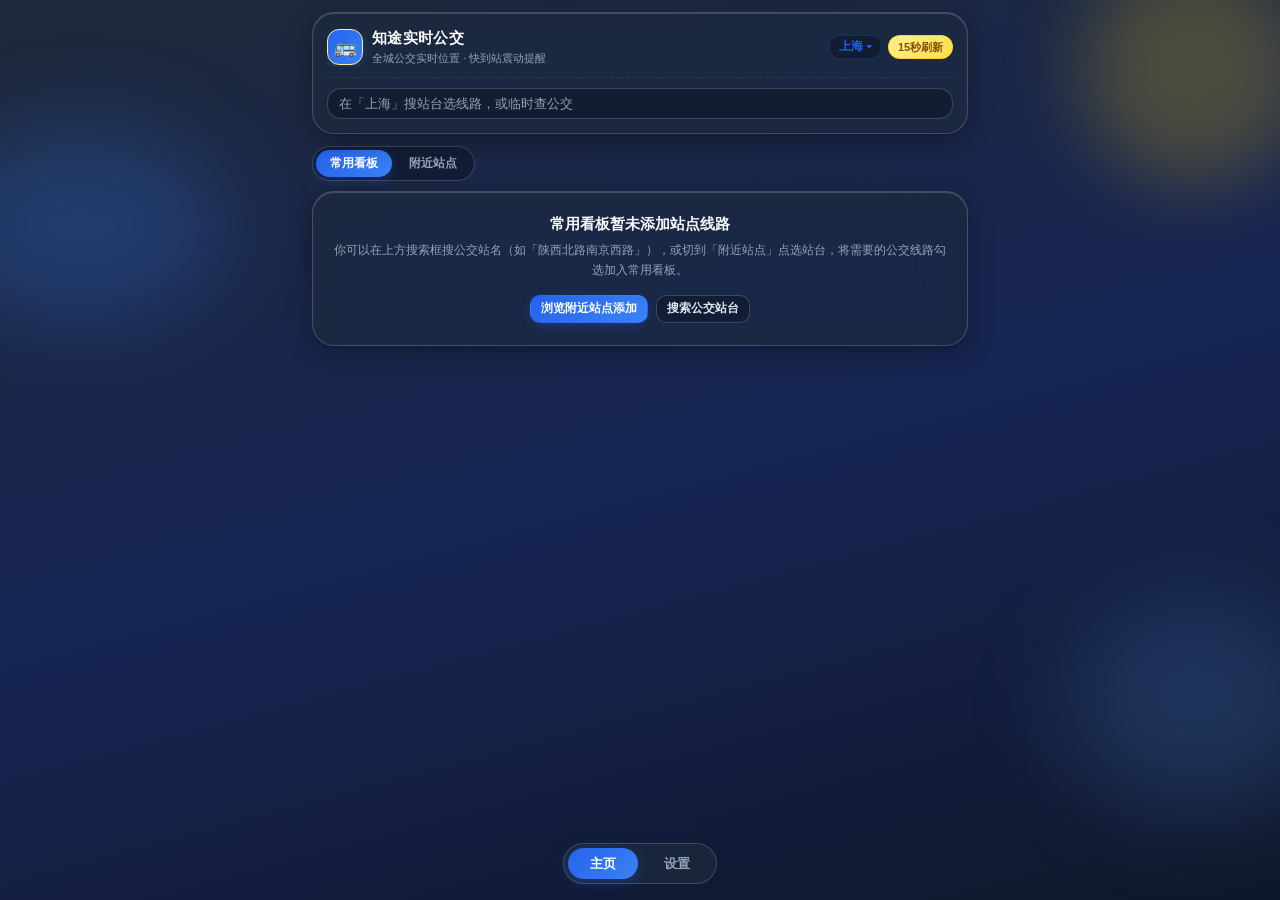
<file: index.html>
<!DOCTYPE html>
<html lang="zh-CN">
<head>
  <meta charset="UTF-8" />
  <meta name="viewport" content="width=device-width, initial-scale=1.0, maximum-scale=1.0, user-scalable=no" />
  <title>知途实时公交</title>
  <style>
:root {
  --bg-grad-1: #dbeafe;
  --bg-grad-2: #eff6ff;
  --bg-grad-3: #fefce8;
  --orb-1: rgba(250, 204, 21, 0.58);
  --orb-2: rgba(59, 130, 246, 0.34);
  --orb-3: rgba(147, 197, 253, 0.62);
  --card-bg: rgba(255, 255, 255, 0.72);
  --card-inner: rgba(255, 255, 255, 0.66);
  --card-border: rgba(255, 255, 255, 0.92);
  --glass-shadow: 0 10px 28px rgba(37, 99, 235, 0.09), inset 0 1px 1px rgba(255, 255, 255, 0.96);
  --text-main: #1e293b;
  --text-sub: #334155;
  --text-muted: #64748b;
  --accent: #2563eb;
  --accent-blue: #3b82f6;
  --accent-lemon: #eab308;
  --accent-soft: rgba(37, 99, 235, 0.12);
  --warn-soft: rgba(250, 204, 21, 0.24);
  --font-sans: -apple-system, BlinkMacSystemFont, "PingFang SC", "Microsoft YaHei", sans-serif;
}

body.theme-night {
  --bg-grad-1: #1e293b;
  --bg-grad-2: #172554;
  --bg-grad-3: #0f172a;
  --orb-1: rgba(250, 204, 21, 0.22);
  --orb-2: rgba(59, 130, 246, 0.24);
  --orb-3: rgba(96, 165, 250, 0.18);
  --card-bg: rgba(30, 41, 59, 0.76);
  --card-inner: rgba(15, 23, 42, 0.60);
  --card-border: rgba(255, 255, 255, 0.18);
  --glass-shadow: 0 8px 26px rgba(0, 0, 0, 0.32), inset 0 1px 0 rgba(255, 255, 255, 0.18);
  --text-main: #f8fafc;
  --text-sub: #e2e8f0;
  --text-muted: #94a3b8;
  --accent-soft: rgba(59, 130, 246, 0.22);
  --warn-soft: rgba(250, 204, 21, 0.20);
}

* { box-sizing: border-box; margin: 0; padding: 0; -webkit-tap-highlight-color: transparent; }
html, body { overflow-x: hidden; max-width: 100vw; }
body {
  font-family: var(--font-sans);
  background: linear-gradient(165deg, var(--bg-grad-1) 0%, var(--bg-grad-2) 52%, var(--bg-grad-3) 100%);
  background-attachment: fixed;
  color: var(--text-main);
  min-height: 100vh;
  line-height: 1.48;
  padding-bottom: 86px;
  transition: background 0.4s ease, color 0.3s ease;
}

.sky-backdrop { position: fixed; inset: 0; z-index: 0; pointer-events: none; overflow: hidden; }
.orb { position: absolute; border-radius: 50%; transition: all 0.5s ease; }
.orb-1 { width: 230px; height: 230px; top: -45px; right: -30px; background: var(--orb-1); filter: blur(38px); }
.orb-2 { width: 290px; height: 190px; top: 130px; left: -65px; background: var(--orb-2); filter: blur(46px); }
.orb-3 { width: 260px; height: 210px; bottom: 10%; right: -50px; background: var(--orb-3); filter: blur(50px); }

.container { position: relative; z-index: 1; max-width: 680px; margin: 0 auto; padding: 12px 12px 20px; }

.card {
  background: var(--card-bg);
  backdrop-filter: blur(26px) saturate(180%);
  -webkit-backdrop-filter: blur(26px) saturate(180%);
  border: 1px solid var(--card-border);
  border-radius: 22px;
  padding: 14px;
  margin-bottom: 12px;
  box-shadow: var(--glass-shadow);
}

/* Soft indicator dots - Urban Azure & Lemon Yellow */
.dot { display: inline-block; width: 8px; height: 8px; border-radius: 50%; margin-right: 6px; vertical-align: middle; }
.dot-mint { background: #f59e0b; box-shadow: 0 0 8px rgba(245, 158, 11, 0.65); }
.dot-sky { background: #3b82f6; box-shadow: 0 0 7px rgba(59, 130, 246, 0.55); }
.dot-amber { background: #facc15; box-shadow: 0 0 8px rgba(250, 204, 21, 0.65); }
.dot-muted { background: #94a3b8; }

.brand-banner {
  display: flex; align-items: center; justify-content: space-between; gap: 8px;
  padding-bottom: 10px; margin-bottom: 10px; border-bottom: 1px dashed rgba(59, 130, 246, 0.22);
}
.brand-title-wrap { display: flex; align-items: center; gap: 9px; flex: 1; min-width: 0; overflow: hidden; }
.brand-bus-icon {
  width: 36px; height: 36px; min-width: 36px; border-radius: 12px; flex-shrink: 0;
  background: linear-gradient(135deg, #2563eb, #3b82f6);
  display: inline-flex; align-items: center; justify-content: center;
  font-size: 1.15rem; box-shadow: 0 4px 12px rgba(37, 99, 235, 0.28);
  border: 1.5px solid #fef08a;
}
.lemon-tag {
  display: inline-flex; align-items: center; gap: 3px;
  padding: 3px 9px; border-radius: 999px; font-size: 0.68rem; font-weight: 800;
  background: linear-gradient(135deg, #fef08a, #fde047); color: #854d0e;
  border: 1px solid rgba(250, 204, 21, 0.65);
  white-space: nowrap; flex-shrink: 0;
}

.top-row { display: flex; align-items: center; justify-content: space-between; gap: 8px; margin-bottom: 10px; }
.loc-pill {
  display: inline-flex; align-items: center; gap: 5px;
  font-size: 0.88rem; font-weight: 800; color: var(--text-main);
  cursor: pointer; max-width: 72%; white-space: nowrap; overflow: hidden; text-overflow: ellipsis;
}
.loc-sub { font-size: 0.73rem; font-weight: 600; color: var(--text-muted); margin-left: 4px; }
.text-btn {
  background: transparent; border: none; color: var(--text-sub);
  font-size: 0.82rem; font-weight: 700; cursor: pointer; padding: 4px 6px; border-radius: 8px;
}
.text-btn:active { opacity: 0.65; }

.search-bar {
  display: flex; align-items: center; gap: 8px;
  background: var(--card-inner); border: 1px solid var(--card-border);
  border-radius: 14px; padding: 7px 11px;
}
.search-bar input {
  flex: 1; border: none; outline: none; background: transparent;
  color: var(--text-main); font-size: 0.84rem;
}
.search-bar input::placeholder { color: var(--text-muted); }

/* Sub-mode segmented switch inside Home */
.seg-row { display: flex; align-items: center; justify-content: space-between; margin-bottom: 10px; gap: 8px; }
.seg-group {
  display: inline-flex; background: var(--card-inner); border: 1px solid var(--card-border);
  border-radius: 999px; padding: 3px; gap: 3px;
}
.seg-item {
  padding: 5px 14px; border-radius: 999px; font-size: 0.78rem; font-weight: 800;
  color: var(--text-muted); cursor: pointer; border: none; background: transparent;
  transition: all 0.2s ease;
}
.seg-item.active {
  background: linear-gradient(135deg, #2563eb, #3b82f6);
  color: #ffffff; box-shadow: 0 3px 10px rgba(37, 99, 235, 0.30);
}

/* Active Watch Banner (Lemon Gold + Azure contrast) */
.watch-banner {
  border-radius: 20px; padding: 13px 14px; margin-bottom: 12px;
  background: linear-gradient(135deg, rgba(254, 240, 138, 0.88), rgba(219, 234, 254, 0.88));
  backdrop-filter: blur(24px); -webkit-backdrop-filter: blur(24px);
  border: 1px solid rgba(250, 204, 21, 0.78);
  box-shadow: 0 8px 24px rgba(234, 179, 8, 0.16);
  display: none; align-items: center; justify-content: space-between; gap: 10px;
}
body.theme-night .watch-banner {
  background: linear-gradient(135deg, rgba(161, 98, 7, 0.42), rgba(30, 58, 138, 0.78));
  border-color: rgba(250, 204, 21, 0.45);
}
.watch-banner.show { display: flex; }

/* Pinned Route Card */
.bus-card {
  background: var(--card-bg);
  backdrop-filter: blur(26px) saturate(180%); -webkit-backdrop-filter: blur(26px) saturate(180%);
  border: 1px solid var(--card-border); border-radius: 20px;
  padding: 13px 14px; margin-bottom: 10px; box-shadow: var(--glass-shadow);
  transition: transform 0.15s ease;
}
.bus-card-top { display: flex; justify-content: space-between; align-items: flex-start; gap: 10px; width: 100%; overflow: hidden; }
.route-badge {
  display: inline-flex; align-items: center; justify-content: center; gap: 4px;
  padding: 3px 10px; border-radius: 10px; font-size: 0.90rem; font-weight: 900;
  background: linear-gradient(135deg, #2563eb, #3b82f6);
  color: #ffffff; border: 1px solid rgba(147, 197, 253, 0.55);
  box-shadow: 0 3px 10px rgba(37, 99, 235, 0.22);
  white-space: nowrap; flex-shrink: 0;
}
body.theme-night .route-badge {
  background: linear-gradient(135deg, #3b82f6, #1d4ed8);
  color: #ffffff; border-color: rgba(147, 197, 253, 0.4);
}
.dir-text { font-size: 0.78rem; color: var(--text-sub); font-weight: 700; margin-top: 5px; white-space: nowrap; overflow: hidden; text-overflow: ellipsis; }
.stop-text { font-size: 0.75rem; color: var(--text-muted); margin-top: 2px; white-space: nowrap; overflow: hidden; text-overflow: ellipsis; }

.eta-box { text-align: right; flex: 0 0 auto; width: 106px; max-width: 112px; overflow: hidden; }
.eta-main { font-size: 1.34rem; font-weight: 900; color: #2563eb; line-height: 1.15; white-space: nowrap; overflow: hidden; text-overflow: ellipsis; }
body.theme-night .eta-main { color: #60a5fa; }
.eta-main.arriving {
  display: inline-block; padding: 2px 9px; border-radius: 10px;
  font-size: 0.96rem; background: linear-gradient(135deg, #facc15, #f59e0b);
  color: #fff; box-shadow: 0 3px 10px rgba(245, 158, 11, 0.32);
}
body.theme-night .eta-main.arriving { color: #1e293b; background: linear-gradient(135deg, #fef08a, #facc15); }
.eta-main.idle { font-size: 0.90rem; font-weight: 700; color: var(--text-muted); padding-top: 4px; white-space: nowrap; overflow: hidden; text-overflow: ellipsis; }
.eta-unit { font-size: 0.74rem; font-weight: 700; margin-left: 2px; }
.eta-sub { font-size: 0.71rem; color: var(--text-muted); margin-top: 3px; white-space: nowrap; overflow: hidden; text-overflow: ellipsis; max-width: 100%; }

.bus-card-actions {
  display: flex; align-items: center; justify-content: space-between;
  gap: 6px; margin-top: 10px; padding-top: 9px;
  border-top: 1px solid var(--card-border);
}
.chip-btn {
  display: inline-flex; align-items: center; justify-content: center; gap: 4px;
  padding: 5px 10px; border-radius: 10px; font-size: 0.74rem; font-weight: 700;
  border: 1px solid var(--card-border); background: var(--card-inner);
  color: var(--text-sub); cursor: pointer; white-space: nowrap; flex-shrink: 0;
}
.chip-btn.watching {
  background: linear-gradient(135deg, #f59e0b, #eab308);
  color: #ffffff; border-color: transparent;
  box-shadow: 0 3px 10px rgba(234, 179, 8, 0.30);
}
.chip-btn.primary {
  background: linear-gradient(135deg, #2563eb, #3b82f6);
  color: #ffffff; border-color: transparent;
  box-shadow: 0 3px 10px rgba(37, 99, 235, 0.26);
}

/* Nearby Stop Group */
.near-stop-header { display: flex; justify-content: space-between; align-items: center; margin-bottom: 8px; }
.near-stop-name { font-size: 0.92rem; font-weight: 800; }
.dist-tag {
  font-size: 0.72rem; font-weight: 800; padding: 2px 9px; border-radius: 999px;
  background: linear-gradient(135deg, rgba(254, 240, 138, 0.75), rgba(253, 224, 71, 0.55));
  color: #854d0e; border: 1px solid rgba(250, 204, 21, 0.55);
}
body.theme-night .dist-tag { background: rgba(250, 204, 21, 0.22); color: #fef08a; }
.near-line-row {
  display: flex; justify-content: space-between; align-items: center;
  padding: 8px 10px; border-radius: 12px; background: var(--card-inner);
  border: 1px solid var(--card-border); margin-bottom: 6px; cursor: pointer;
}
.near-line-row:last-child { margin-bottom: 0; }

/* Full-Line Vertical Timeline Modal / Drawer */
.modal-mask {
  position: fixed; inset: 0; z-index: 950;
  background: rgba(15, 23, 42, 0.36);
  backdrop-filter: blur(8px); -webkit-backdrop-filter: blur(8px);
  display: none; align-items: flex-end; justify-content: center;
}
.modal-mask.open { display: flex; }
.modal-sheet {
  width: 100%; max-width: 680px; max-height: 88vh;
  background: var(--bg-grad-2);
  border-top-left-radius: 26px; border-top-right-radius: 26px;
  border: 1px solid var(--card-border);
  box-shadow: 0 -10px 36px rgba(15, 23, 42, 0.18);
  display: flex; flex-direction: column; overflow: hidden;
}
body.theme-night .modal-sheet { background: #1e293b; }
.sheet-header {
  padding: 14px 16px 10px; border-bottom: 1px solid var(--card-border);
  display: flex; justify-content: space-between; align-items: flex-start; gap: 10px;
}
/* Fixed uniform close button size per user preference */
.close-fixed-btn {
  width: 32px; height: 32px; min-width: 32px; min-height: 32px;
  border-radius: 50%; border: 1px solid var(--card-border);
  background: var(--card-inner); color: var(--text-sub);
  font-size: 0.95rem; font-weight: 800; line-height: 1;
  display: inline-flex; align-items: center; justify-content: center; cursor: pointer;
}
.sheet-body { padding: 12px 16px 24px; overflow-y: auto; flex: 1; -webkit-overflow-scrolling: touch; }

/* Vertical Route Station Axis (Illustrated Bus Track like user's reference image) */
.timeline-list {
  position: relative;
  padding: 10px 6px 14px 4px;
  margin-top: 4px;
  background: var(--card-bg);
  border: 1px solid var(--card-border);
  border-radius: 20px;
}
.stn-item {
  position: relative;
  display: flex;
  align-items: center;
  min-height: 54px;
  padding: 10px 10px 10px 92px;
  border-radius: 14px;
  cursor: pointer;
}
/* Vertical track segment from previous station (order-1) to current station (order) */
.stn-seg-line {
  position: absolute;
  left: 65px;
  top: -27px;
  height: 54px;
  width: 5px;
  background: #3b82f6;
  z-index: 1;
  display: flex;
  align-items: center;
  justify-content: center;
}
.stn-seg-line.seg-amber {
  background: #f59e0b;
}
.stn-seg-line.seg-after {
  background: #93c5fd;
  opacity: 0.55;
}
.stn-seg-arrow {
  color: #ffffff;
  font-size: 9px;
  line-height: 1;
  font-weight: 900;
  transform: translateY(-1px);
  user-select: none;
}
/* Hollow circle station node on the track */
.stn-node {
  position: absolute;
  left: 60px;
  top: 50%;
  transform: translateY(-50%);
  width: 15px;
  height: 15px;
  border-radius: 50%;
  background: #ffffff;
  border: 3px solid #3b82f6;
  z-index: 3;
}
.stn-node.node-amber {
  border-color: #f59e0b;
}
.stn-node.node-after {
  border-color: #93c5fd;
}
/* Blue Bus-Stop Sign Badge for the selected waiting station (matches screenshot) */
.stn-target-sign {
  position: absolute;
  left: 52px;
  top: 50%;
  transform: translateY(-50%);
  width: 31px;
  height: 31px;
  border-radius: 50%;
  background: linear-gradient(135deg, #2563eb, #1d4ed8);
  border: 2.5px solid #ffffff;
  box-shadow: 0 3px 10px rgba(37, 99, 235, 0.35);
  z-index: 4;
  display: flex;
  align-items: center;
  justify-content: center;
}
.stn-item.target {
  background: linear-gradient(90deg, rgba(219, 234, 254, 0.0) 0%, rgba(219, 234, 254, 0.65) 28%, rgba(254, 240, 138, 0.38) 100%);
}
body.theme-night .stn-item.target {
  background: linear-gradient(90deg, rgba(30, 58, 138, 0.0) 0%, rgba(30, 58, 138, 0.45) 30%, rgba(234, 179, 8, 0.18) 100%);
}
/* Left Bus Lane: SVG Blue Mini-Bus positioned either AT station or ON THE ROAD between stations */
.bus-fig-wrap {
  position: absolute;
  left: 6px;
  width: 44px;
  display: flex;
  flex-direction: column;
  align-items: center;
  z-index: 5;
  pointer-events: none;
}
.bus-fig-wrap.at-station {
  top: 50%;
  transform: translateY(-50%);
}
.bus-fig-wrap.on-road {
  top: -14px;
  transform: translateY(-50%);
}
.bus-fig-badge {
  font-size: 0.60rem;
  font-weight: 800;
  padding: 0 4px;
  border-radius: 5px;
  margin-top: 1px;
  line-height: 1.3;
  white-space: nowrap;
}
.bus-fig-wrap.at-station .bus-fig-badge {
  background: rgba(245, 158, 11, 0.18);
  color: #b45309;
}
.bus-fig-wrap.on-road .bus-fig-badge {
  background: rgba(37, 99, 235, 0.14);
  color: #1d4ed8;
}
body.theme-night .bus-fig-wrap.at-station .bus-fig-badge { color: #fde047; background: rgba(250, 204, 21, 0.2); }
body.theme-night .bus-fig-wrap.on-road .bus-fig-badge { color: #93c5fd; background: rgba(59, 130, 246, 0.25); }

.stn-title {
  font-size: 0.90rem;
  font-weight: 700;
  color: var(--text-main);
}
.stn-item.target .stn-title {
  color: #2563eb;
  font-weight: 900;
  font-size: 0.95rem;
}
body.theme-night .stn-item.target .stn-title {
  color: #60a5fa;
}
.stn-item.after-target .stn-title {
  color: var(--text-muted);
}
.metro-pill {
  display: inline-block;
  font-size: 0.68rem;
  font-weight: 800;
  padding: 1px 6px;
  border-radius: 5px;
  margin-left: 5px;
  background: rgba(37, 99, 235, 0.13);
  color: #2563eb;
  vertical-align: middle;
}
body.theme-night .metro-pill { color: #93c5fd; background: rgba(59, 130, 246, 0.22); }
.bus-live-tag {
  display: inline-flex; align-items: center; gap: 4px;
  padding: 2px 9px; border-radius: 999px; font-size: 0.72rem; font-weight: 800;
  background: linear-gradient(135deg, #f59e0b, #eab308); color: #ffffff;
  box-shadow: 0 2px 8px rgba(245, 158, 11, 0.35); white-space: nowrap;
}
.bus-live-tag.enroute {
  background: linear-gradient(135deg, #2563eb, #3b82f6);
  box-shadow: 0 2px 8px rgba(37, 99, 235, 0.28);
}

/* Settings & Switch */
.setting-row {
  display: flex; justify-content: space-between; align-items: center;
  padding: 10px 0; border-bottom: 1px solid var(--card-border); font-size: 0.83rem; gap: 10px;
}
.setting-row:last-child { border-bottom: none; }
.switch { position: relative; display: inline-block; width: 48px; height: 26px; flex-shrink: 0; }
.switch input { opacity: 0; width: 0; height: 0; }
.slider { position: absolute; inset: 0; background-color: #cbd5e1; transition: 0.25s; border-radius: 26px; cursor: pointer; }
.slider:before {
  position: absolute; content: ""; height: 18px; width: 18px; left: 4px; bottom: 4px;
  background-color: #fff; transition: 0.25s; border-radius: 50%;
}
input:checked + .slider { background: linear-gradient(135deg, #2563eb, #3b82f6); }
input:checked + .slider:before { transform: translateX(22px); }

.step-ctrl { display: inline-flex; align-items: center; gap: 8px; }
.step-btn {
  width: 28px; height: 28px; border-radius: 8px; border: 1px solid var(--card-border);
  background: var(--card-inner); color: var(--text-main); font-weight: 800; cursor: pointer;
}

/* Compact Floating Bottom Navigation Pill (主页 | 设置) */
.bottom-nav {
  position: fixed; bottom: 16px; left: 50%; transform: translateX(-50%);
  background: var(--card-bg);
  backdrop-filter: blur(28px) saturate(180%); -webkit-backdrop-filter: blur(28px) saturate(180%);
  border: 1px solid var(--card-border); border-radius: 999px;
  padding: 4px; display: inline-flex; gap: 4px;
  box-shadow: 0 8px 24px rgba(15, 23, 42, 0.14); z-index: 900;
}
.nav-tab {
  padding: 6px 22px; border-radius: 999px; font-size: 0.82rem; font-weight: 800;
  color: var(--text-muted); cursor: pointer; transition: all 0.2s ease; white-space: nowrap;
}
.nav-tab.active {
  background: linear-gradient(135deg, #2563eb, #3b82f6);
  color: #ffffff; box-shadow: 0 4px 14px rgba(37, 99, 235, 0.32);
}

/* 2s Auto-Dismiss Frosted Toast with fixed close button */
.toast-bar {
  position: fixed; bottom: 74px; left: 14px; right: 14px; max-width: 480px; margin: 0 auto;
  background: rgba(15, 23, 42, 0.88);
  backdrop-filter: blur(22px); -webkit-backdrop-filter: blur(22px);
  color: #f8fafc; border: 1px solid rgba(255, 255, 255, 0.25);
  border-radius: 16px; padding: 10px 12px 10px 15px; z-index: 999;
  display: none; align-items: center; justify-content: space-between; gap: 10px;
  font-size: 0.82rem; font-weight: 600; box-shadow: 0 10px 28px rgba(0, 0, 0, 0.28);
}
.toast-bar.show { display: flex; }
.toast-close {
  width: 26px; height: 26px; min-width: 26px; min-height: 26px;
  border-radius: 50%; border: 1px solid rgba(255, 255, 255, 0.28);
  background: rgba(255, 255, 255, 0.12); color: #f8fafc;
  font-size: 0.8rem; font-weight: 800; display: inline-flex; align-items: center; justify-content: center; cursor: pointer;
}

</style>
</head>
<body>
  <div class="sky-backdrop">
    <div class="orb orb-1"></div>
    <div class="orb orb-2"></div>
    <div class="orb orb-3"></div>
  </div>

  <div class="container">
    <!-- ==================== 主页 (常用看板 / 附近站点 / 搜索) ==================== -->
    <div id="pageHome">
      <div class="card">
        <div class="brand-banner">
          <div class="brand-title-wrap">
            <div class="brand-bus-icon">🚌</div>
            <div style="min-width:0;overflow:hidden;">
              <div style="font-size:0.96rem;font-weight:900;letter-spacing:0.3px;white-space:nowrap;">知途实时公交</div>
              <div id="brandSubText" style="font-size:0.71rem;color:var(--text-muted);white-space:nowrap;overflow:hidden;text-overflow:ellipsis;">全城公交实时位置 · 快到站震动提醒</div>
            </div>
          </div>
          <div style="display:flex;align-items:center;gap:6px;flex-shrink:0;">
            <button id="topCityBtn" class="chip-btn" style="padding:3px 9px;font-size:0.74rem;color:var(--accent);border-color:rgba(37,99,235,0.28);" onclick="window.AppUI.openCityPickerModal()">上海 ▾</button>
            <span class="lemon-tag" style="cursor:pointer;" onclick="window.AppUI.refreshCurrent()">15秒刷新</span>
          </div>
        </div>

        <div class="search-bar">
          <input id="searchInput" type="text" placeholder="先搜站点选线路，或临时查公交（如：陕西北路、24、41）" oninput="window.AppUI.onSearchInput(this.value)" />
          <button id="searchClearBtn" class="text-btn" style="display:none;font-size:0.78rem;" onclick="window.AppUI.clearSearch()">清除</button>
        </div>

        <div id="searchResultBox" style="display:none;margin-top:10px;max-height:300px;overflow-y:auto;"></div>
      </div>

      <!-- 通知栏实时盯梢横幅 -->
      <div id="watchBanner" class="watch-banner">
        <div style="flex:1;min-width:0;">
          <div style="font-size:0.84rem;font-weight:800;" id="watchBannerTitle">正在盯梢候车</div>
          <div style="font-size:0.75rem;opacity:0.9;margin-top:2px;" id="watchBannerDesc">每 15 秒刷新车辆位置…</div>
        </div>
        <button class="chip-btn watching" onclick="window.AppUI.stopWatchNow()">已上车/停止</button>
      </div>

      <!-- 子视图切换：常用看板 | 附近站点 -->
      <div class="seg-row">
        <div class="seg-group">
          <button id="segFav" class="seg-item active" onclick="window.AppUI.switchHomeSubTab('fav')">常用看板</button>
          <button id="segNearby" class="seg-item" onclick="window.AppUI.switchHomeSubTab('nearby')">附近站点</button>
        </div>
      </div>

      <div id="favListBox"></div>
      <div id="nearbyViewWrap" style="display:none;">
        <div class="card" style="padding:12px 14px;margin-bottom:10px;">
          <div style="display:flex;justify-content:space-between;align-items:center;gap:8px;">
            <div style="min-width:0;flex:1;">
              <div style="font-size:0.72rem;color:var(--text-muted);margin-bottom:3px;">当前定位位置（用于检索周边公交站台）</div>
              <div class="loc-pill" style="max-width:100%;" onclick="window.AppUI.openLocationPicker()">
                <span class="dot dot-mint"></span>
                <span id="locNameText">静安区陕西北路</span>
                <span class="loc-sub">切换位置 ▾</span>
              </div>
            </div>
            <div style="display:flex;flex-direction:column;align-items:flex-end;gap:4px;flex-shrink:0;">
              <div style="display:flex;align-items:center;gap:6px;">
                <button class="chip-btn" style="padding:3px 8px;font-size:0.72rem;color:var(--accent);" onclick="window.AppUI.triggerGpsLocate()">GPS校准</button>
                <button class="chip-btn" style="padding:3px 8px;font-size:0.72rem;color:var(--accent);" onclick="window.AppUI.refreshCurrent()">刷新</button>
              </div>
              <span id="refreshStamp" style="font-size:0.68rem;color:var(--text-muted);white-space:nowrap;">实时同步</span>
            </div>
          </div>
        </div>
        <div id="nearbyListBox"></div>
      </div>
    </div>

    <!-- ==================== 设置页 ==================== -->
    <div id="pageSettings" style="display:none;">
      <div class="card">
        <div style="font-size:0.94rem;font-weight:800;margin-bottom:8px;">快到站通知栏盯梢提醒</div>
        <div class="setting-row">
          <div>
            <div style="font-weight:700;">提前几站震动提醒</div>
            <div style="font-size:0.72rem;color:var(--text-muted);">车辆距候车站小于等于该站数时弹窗震动</div>
          </div>
          <div class="step-ctrl">
            <button class="step-btn" onclick="window.AppUI.adjustSetting('alertStops', -1, 1, 6)">-</button>
            <span id="valAlertStops" style="font-weight:800;min-width:38px;text-align:center;">2 站</span>
            <button class="step-btn" onclick="window.AppUI.adjustSetting('alertStops', 1, 1, 6)">+</button>
          </div>
        </div>

        <div class="setting-row">
          <div>
            <div style="font-weight:700;">提前几分钟提醒</div>
            <div style="font-size:0.72rem;color:var(--text-muted);">预计到站时间小于等于该分钟数时触发</div>
          </div>
          <div class="step-ctrl">
            <button class="step-btn" onclick="window.AppUI.adjustSetting('alertMinutes', -1, 1, 10)">-</button>
            <span id="valAlertMins" style="font-weight:800;min-width:46px;text-align:center;">3 分钟</span>
            <button class="step-btn" onclick="window.AppUI.adjustSetting('alertMinutes', 1, 1, 10)">+</button>
          </div>
        </div>

        <div class="setting-row">
          <div>
            <div style="font-weight:700;">夜间免打扰（23:00 - 07:00）</div>
            <div style="font-size:0.72rem;color:var(--text-muted);">夜间仅更新静默文字状态栏，不震动打扰</div>
          </div>
          <label class="switch">
            <input id="chkNightDnd" type="checkbox" checked onchange="window.AppUI.toggleNightDnd(this.checked)" />
            <span class="slider"></span>
          </label>
        </div>

        <div class="setting-row">
          <div>
            <div style="font-weight:700;">外观主题</div>
            <div style="font-size:0.72rem;color:var(--text-muted);">都市蔚蓝+柠檬黄 / 柔和深夜蓝</div>
          </div>
          <select id="selThemeMode" class="chip-btn" onchange="window.AppUI.changeThemeMode(this.value)">
            <option value="auto">随时间自动切换</option>
            <option value="light">日间都市蔚蓝</option>
            <option value="night">夜间深海星蓝</option>
          </select>
        </div>

        <div style="display:flex;gap:8px;margin-top:10px;flex-wrap:wrap;">
          <button class="chip-btn primary" onclick="window.AppUI.sendTestAlert()">发送测试到站通知</button>
          <button id="btnKeepAlive" class="chip-btn" onclick="window.AppUI.openBatteryKeepAlive()">省电白名单（仅需点一次）</button>
        </div>
      </div>

      <div class="card">
        <div style="margin-bottom:8px;">
          <div style="font-size:0.94rem;font-weight:800;">常用站点与线路管理</div>
        </div>
        <div id="manageFavBox"></div>
      </div>

      <div class="card">
        <div style="font-size:0.94rem;font-weight:800;margin-bottom:8px;">数据来源与通道说明</div>
        <div style="font-size:0.77rem;color:var(--text-sub);line-height:1.68;word-break:break-all;">
          <div style="margin-bottom:8px;">
            <span class="dot dot-sky"></span><strong>全国实时公交数据源</strong>：接入车来了全国 486 城实时公交网关，同步全线车载 GPS 实时站序、到站距离与预计分钟数；每条常用路线独立保存所属城市编码（<code>cityId</code>），内置双授权通道（<code>webapp_alipay_fuwu</code> / <code>webapp_meizu_map</code>）自动容灾切换。<br/>
            • 实时公交接口：<code>https://web.chelaile.net.cn/api/</code><br/>
            • 全国城市目录：<code>https://web.chelaile.net.cn/wwd/ncitylist</code>
          </div>
          <div>
            <span class="dot dot-mint"></span><strong>跨城定位与地理编码</strong>：Android 原生 <code>LocationManager</code> + <code>Geocoder</code>（含 WGS-84 转 GCJ-02 国测局火星坐标校准、GPS 自动识别所在城市）及和风天气全国 GeoAPI 兜底。<br/>
            • 地理编码接口：<code>https://mk487vpakf.re.qweatherapi.com/geo/v2/city/lookup</code>
          </div>
        </div>
      </div>
    </div>
  </div>

  <!-- 全线动态站牌轴抽屉弹窗 -->
  <div id="lineModalMask" class="modal-mask" onclick="if(event.target===this)window.DetailMod.closeLineDetailModal()">
    <div class="modal-sheet">
      <div class="sheet-header">
        <div style="flex:1;min-width:0;">
          <div id="lineSheetTitle" style="font-size:1.02rem;font-weight:900;">线路详情</div>
          <div id="lineSheetSub" style="font-size:0.73rem;color:var(--text-muted);margin-top:2px;">实时信号同步中</div>
        </div>
        <div style="display:flex;align-items:center;gap:8px;">
          <button class="text-btn" onclick="window.DetailMod.refreshLineDetailModal(true)">刷新</button>
          <button class="close-fixed-btn" onclick="window.DetailMod.closeLineDetailModal()">✕</button>
        </div>
      </div>
      <div id="lineSheetBody" class="sheet-body"></div>
    </div>
  </div>

  <!-- 辅助弹窗（同站线路 / 首站时刻表 / 定位切换） -->
  <div id="auxModalMask" class="modal-mask" style="z-index:970;" onclick="if(event.target===this)window.DetailMod.closeAuxSheet()">
    <div class="modal-sheet" style="max-height:76vh;">
      <div class="sheet-header">
        <div id="auxSheetTitle" style="font-size:0.96rem;font-weight:900;">详情</div>
        <button class="close-fixed-btn" onclick="window.DetailMod.closeAuxSheet()">✕</button>
      </div>
      <div id="auxSheetBody" class="sheet-body"></div>
    </div>
  </div>

  <!-- 2秒自动关闭轻提示（固定统一关闭按钮尺寸） -->
  <div id="toastBar" class="toast-bar">
    <span id="toastText">已更新</span>
    <button class="toast-close" onclick="window.AppUI.hideToast()">✕</button>
  </div>

  <!-- 底部紧凑悬浮双栏导航 -->
  <nav class="bottom-nav">
    <div id="tabHome" class="nav-tab active" onclick="window.AppUI.switchMainPage('home')">主页</div>
    <div id="tabSettings" class="nav-tab" onclick="window.AppUI.switchMainPage('settings')">设置</div>
  </nav>

<script>
// 申城实时公交 - 默认常驻配置、状态持久化与原生桥接通信层
(function () {
  const STORAGE_KEY = "sh_bus_radar_v3_state";

  // 默认初始城市与定位中心（支持切换全国 480+ 城市，每条常用路线独立保存所属 cityId）
  const DEFAULT_CITY = {
    cityId: "034",
    cityName: "上海"
  };

  const DEFAULT_LOCATION = {
    name: "静安区陕西北路",
    lat: 31.2335,
    lng: 121.4542,
    isGcj: false
  };

  // 不预先内置任何常用看板站点，由用户自行按站点添加
  const DEFAULT_FAVORITES = [];

  const HOT_CITIES = [
    { cityId: "034", cityName: "上海", pinyin: "shanghai", spotName: "静安区陕西北路", lat: 31.2335, lng: 121.4542 },
    { cityId: "027", cityName: "北京", pinyin: "beijing", spotName: "东城区王府井", lat: 39.9139, lng: 116.4117 },
    { cityId: "004", cityName: "杭州", pinyin: "hangzhou", spotName: "西湖区延安路", lat: 30.2592, lng: 120.1653 },
    { cityId: "011", cityName: "苏州", pinyin: "suzhou", spotName: "姑苏区观前街", lat: 31.3127, lng: 120.6258 },
    { cityId: "018", cityName: "南京", pinyin: "nanjing", spotName: "秦淮区新街口", lat: 32.0415, lng: 118.7841 },
    { cityId: "040", cityName: "广州", pinyin: "guangzhou", spotName: "天河区体育西路", lat: 23.1317, lng: 113.3214 },
    { cityId: "007", cityName: "成都", pinyin: "chengdu", spotName: "锦江区春熙路", lat: 30.6562, lng: 104.0818 },
    { cityId: "000", cityName: "武汉", pinyin: "wuhan", spotName: "江汉区江汉路", lat: 30.5792, lng: 114.2877 },
    { cityId: "003", cityName: "重庆", pinyin: "chongqing", spotName: "渝中区解放碑", lat: 29.5573, lng: 106.5771 },
    { cityId: "054", cityName: "无锡", pinyin: "wuxi", spotName: "梁溪区三阳广场", lat: 31.5762, lng: 120.3014 },
    { cityId: "045", cityName: "宁波", pinyin: "ningbo", spotName: "海曙区天一广场", lat: 29.8732, lng: 121.5518 },
    { cityId: "076", cityName: "西安", pinyin: "xian", spotName: "碑林区钟楼", lat: 34.2594, lng: 108.9470 },
    { cityId: "066", cityName: "长沙", pinyin: "changsha", spotName: "芙蓉区五一广场", lat: 28.1953, lng: 112.9764 },
    { cityId: "009", cityName: "青岛", pinyin: "qingdao", spotName: "市南区五四广场", lat: 36.0642, lng: 120.3826 },
    { cityId: "006", cityName: "天津", pinyin: "tianjin", spotName: "和平区滨江道", lat: 39.1235, lng: 117.1981 },
    { cityId: "028", cityName: "合肥", pinyin: "hefei", spotName: "庐阳区淮河路步行街", lat: 31.8669, lng: 117.2892 },
    { cityId: "015", cityName: "郑州", pinyin: "zhengzhou", spotName: "二七区二七广场", lat: 34.7524, lng: 113.6654 },
    { cityId: "020", cityName: "福州", pinyin: "fuzhou", spotName: "鼓楼区东街口", lat: 26.0829, lng: 119.3001 },
    { cityId: "012", cityName: "济南", pinyin: "jinan", spotName: "历下区泉城广场", lat: 36.6612, lng: 117.0207 },
    { cityId: "022", cityName: "南昌", pinyin: "nanchang", spotName: "东湖区八一广场", lat: 28.6744, lng: 115.9042 }
  ];

  const SHANGHAI_PRESET_SPOTS = [
    { name: "静安区陕西北路", lat: 31.2335, lng: 121.4542, isGcj: false },
    { name: "静安寺", lat: 31.2238, lng: 121.4458, isGcj: false },
    { name: "人民广场", lat: 31.2304, lng: 121.4737, isGcj: false },
    { name: "徐家汇", lat: 31.1947, lng: 121.4379, isGcj: false },
    { name: "陆家嘴", lat: 31.2397, lng: 121.4998, isGcj: false }
  ];

  function loadState() {
    try {
      const raw = localStorage.getItem(STORAGE_KEY);
      if (raw) {
        const parsed = JSON.parse(raw);
        return {
          city: parsed.city && parsed.city.cityId ? parsed.city : { ...DEFAULT_CITY },
          location: parsed.location || { ...DEFAULT_LOCATION },
          favorites: Array.isArray(parsed.favorites) ? parsed.favorites : [],
          settings: Object.assign({
            alertStops: 2,
            alertMinutes: 3,
            autoRefreshSec: 15,
            nightDnd: true,
            themeMode: "auto" // auto | light | night
          }, parsed.settings || {})
        };
      }
    } catch (e) {}
    return {
      city: { ...DEFAULT_CITY },
      location: { ...DEFAULT_LOCATION },
      favorites: DEFAULT_FAVORITES.map(x => ({ ...x })),
      settings: {
        alertStops: 2,
        alertMinutes: 3,
        autoRefreshSec: 15,
        nightDnd: true,
        themeMode: "auto"
      }
    };
  }

  function saveState(st) {
    try {
      localStorage.setItem(STORAGE_KEY, JSON.stringify({
        city: st.city,
        location: st.location,
        favorites: st.favorites,
        settings: st.settings
      }));
    } catch (e) {}
  }

  // Native Bridge Async Promise Dispatcher
  let seq = 1;
  const pendingCalls = {};

  window.__onNativeApiCallback = function (reqId, resStr) {
    const entry = pendingCalls[reqId];
    if (!entry) return;
    delete pendingCalls[reqId];
    clearTimeout(entry.timer);
    try {
      entry.resolve(JSON.parse(resStr));
    } catch (e) {
      entry.resolve({ ok: false, error: "数据解析异常" });
    }
  };

  function callBusApi(action, payload) {
    return new Promise((resolve) => {
      const reqObj = Object.assign({}, payload || {});
      if (!reqObj.cityId && window.AppUI && typeof window.AppUI.getState === "function") {
        const st = window.AppUI.getState();
        if (st && st.city && st.city.cityId) {
          reqObj.cityId = st.city.cityId;
        }
        if (!reqObj.cityName && st && st.city && st.city.cityName) {
          reqObj.cityName = st.city.cityName;
        }
      }
      if (window.AndroidBridge && typeof window.AndroidBridge.callBusApiAsync === "function") {
        const reqId = "req_" + (seq++) + "_" + Date.now();
        const timer = setTimeout(() => {
          if (pendingCalls[reqId]) {
            delete pendingCalls[reqId];
            resolve({ ok: false, error: "请求超时，请检查网络" });
          }
        }, 9500);
        pendingCalls[reqId] = { resolve, timer };
        window.AndroidBridge.callBusApiAsync(reqId, action, JSON.stringify(reqObj));
      } else {
        resolve(buildBrowserPreviewFallback(action, reqObj));
      }
    });
  }

  function buildBrowserPreviewFallback(action, req) {
    if (action === "lineDetail") {
      const lid = req.lineId || "21283604817";
      const map = {
        "21283604817": {
          line: { lineId: "21283604817", lineNo: "r96669", name: "24", direction: 1, startSn: "长寿新村", endSn: "豆市街复兴东路", firstTime: "05:00", lastTime: "23:20", price: "2元" },
          otherlines: [{ lineId: "21283604816" }],
          stations: [
            { order: 1, sId: "021-1825", sn: "长寿新村", metros: [{ lineNo: "13" }, { lineNo: "7" }] },
            { order: 2, sId: "021-10", sn: "宜昌路西康路", metros: [{ lineNo: "3" }, { lineNo: "4" }, { lineNo: "7" }] },
            { order: 3, sId: "021-17138", sn: "陕西北路宜昌路", metros: [] },
            { order: 4, sId: "021-17139", sn: "陕西北路普陀路", metros: [{ lineNo: "13" }, { lineNo: "7" }] },
            { order: 5, sId: "021-8330", sn: "陕西北路安远路", metros: [{ lineNo: "13" }, { lineNo: "7" }] },
            { order: 6, sId: "021-5890", sn: "陕西北路海防路", metros: [] },
            { order: 7, sId: "021-8560", sn: "陕西北路新闸路", metros: [] },
            { order: 8, sId: "021-5707", sn: "陕西北路北京西路", metros: [] },
            { order: 9, sId: "021-3732", sn: "陕西北路南京西路", metros: [{ lineNo: "12" }, { lineNo: "13" }, { lineNo: "2" }] },
            { order: 10, sId: "021-5873", sn: "陕西南路延安中路", metros: [] },
            { order: 11, sId: "021-6133", sn: "陕西南路淮海中路", metros: [{ lineNo: "10" }, { lineNo: "12" }, { lineNo: "1" }] },
            { order: 12, sId: "021-729", sn: "陕西南路永嘉路", metros: [{ lineNo: "10" }] },
            { order: 13, sId: "021-7113", sn: "建国西路陕西南路", metros: [] },
            { order: 14, sId: "021-2577", sn: "建国中路瑞金二路", metros: [{ lineNo: "9" }] },
            { order: 15, sId: "021-3769", sn: "建国东路重庆南路", metros: [{ lineNo: "13" }, { lineNo: "9" }] },
            { order: 16, sId: "021-5704", sn: "建国东路肇周路", metros: [] },
            { order: 17, sId: "021-5189", sn: "建国新路西藏南路", metros: [{ lineNo: "10" }, { lineNo: "8" }, { lineNo: "9" }] },
            { order: 18, sId: "021-15452", sn: "老西门（复兴东路）", metros: [{ lineNo: "10" }, { lineNo: "8" }] },
            { order: 19, sId: "021-15496", sn: "复兴东路光启路（豫园）", metros: [] },
            { order: 20, sId: "021-6414", sn: "豆市街复兴东路", metros: [] }
          ],
          buses: [
            { busId: "b24_1", order: 8, specialOrder: 8, state: 0, distanceToWaitStn: 420, travels: [{ order: 9, travelTime: 135 }] },
            { busId: "b24_2", order: 5, specialOrder: 5, state: 1, distanceToWaitStn: 1680, travels: [{ order: 9, travelTime: 540 }] }
          ]
        },
        "21283604816": {
          line: { lineId: "21283604816", lineNo: "r96669", name: "24", direction: 0, startSn: "豆市街复兴东路", endSn: "长寿新村", firstTime: "05:00", lastTime: "23:00", price: "2元" },
          otherlines: [{ lineId: "21283604817" }],
          stations: [
            { order: 1, sId: "021-6414", sn: "豆市街复兴东路", metros: [] },
            { order: 2, sId: "021-15496", sn: "复兴东路光启路（豫园）", metros: [] },
            { order: 3, sId: "021-15452", sn: "老西门（复兴东路）", metros: [{ lineNo: "10" }, { lineNo: "8" }] },
            { order: 4, sId: "021-2435", sn: "复兴中路吉安路", metros: [{ lineNo: "10" }, { lineNo: "8" }] },
            { order: 5, sId: "021-8022", sn: "复兴中路黄陂南路", metros: [{ lineNo: "10" }, { lineNo: "13" }] },
            { order: 6, sId: "021-8218", sn: "复兴中路重庆南路", metros: [{ lineNo: "10" }, { lineNo: "13" }] },
            { order: 7, sId: "021-5494", sn: "瑞金二路复兴中路", metros: [] },
            { order: 8, sId: "021-7867", sn: "瑞金一路淮海中路", metros: [{ lineNo: "13" }, { lineNo: "1" }] },
            { order: 9, sId: "021-5386", sn: "瑞金一路延安中路", metros: [{ lineNo: "13" }] },
            { order: 10, sId: "021-5006", sn: "石门一路南京西路", metros: [{ lineNo: "12" }, { lineNo: "13" }, { lineNo: "2" }] },
            { order: 11, sId: "021-3466", sn: "南京西路陕西北路", metros: [] },
            { order: 12, sId: "021-2506", sn: "西康路新闸路", metros: [] },
            { order: 13, sId: "021-8373", sn: "西康路康定路", metros: [{ lineNo: "7" }] },
            { order: 14, sId: "021-8284", sn: "西康路海防路", metros: [] },
            { order: 15, sId: "021-6968", sn: "西康路长寿路", metros: [{ lineNo: "13" }, { lineNo: "7" }] },
            { order: 16, sId: "021-6859", sn: "澳门路常德路", metros: [{ lineNo: "13" }, { lineNo: "7" }] },
            { order: 17, sId: "021-1825", sn: "长寿新村", metros: [{ lineNo: "13" }, { lineNo: "7" }] }
          ],
          buses: [
            { busId: "b24_r1", order: 10, specialOrder: 10, state: 0, distanceToWaitStn: 680, travels: [{ order: 11, travelTime: 240 }] },
            { busId: "b24_r2", order: 7, specialOrder: 7, state: 1, distanceToWaitStn: 2450, travels: [{ order: 11, travelTime: 780 }] }
          ]
        },
        "21283605072": {
          line: { lineId: "21283605072", lineNo: "r96799", name: "20", direction: 0, startSn: "汉口路四川中路", endSn: "中山公园（万航渡路）", firstTime: "05:00", lastTime: "23:30", price: "2元" },
          otherlines: [{ lineId: "21283605071" }],
          stations: [
            { order: 1, sId: "021-5531", sn: "汉口路四川中路", metros: [{ lineNo: "10" }, { lineNo: "2" }] },
            { order: 2, sId: "021-5872", sn: "九江路江西中路", metros: [{ lineNo: "10" }, { lineNo: "2" }] },
            { order: 3, sId: "021-3498", sn: "九江路福建中路", metros: [{ lineNo: "10" }, { lineNo: "2" }] },
            { order: 4, sId: "021-6729", sn: "九江路黄河路", metros: [{ lineNo: "1" }, { lineNo: "2" }, { lineNo: "8" }] },
            { order: 5, sId: "021-8699", sn: "南京西路黄河路", metros: [{ lineNo: "1" }, { lineNo: "2" }, { lineNo: "8" }] },
            { order: 6, sId: "021-955", sn: "南京西路成都北路", metros: [{ lineNo: "2" }] },
            { order: 7, sId: "021-4384", sn: "上海电视台", metros: [{ lineNo: "12" }, { lineNo: "13" }, { lineNo: "2" }] },
            { order: 8, sId: "021-7830", sn: "南京西路石门一路", metros: [{ lineNo: "12" }, { lineNo: "13" }, { lineNo: "2" }] },
            { order: 9, sId: "021-3466", sn: "南京西路陕西北路", metros: [] },
            { order: 10, sId: "021-2076", sn: "静安寺", metros: [{ lineNo: "14" }, { lineNo: "2" }, { lineNo: "7" }] },
            { order: 11, sId: "021-1102", sn: "北京西路乌鲁木齐北路", metros: [{ lineNo: "14" }, { lineNo: "2" }] },
            { order: 12, sId: "021-3235", sn: "愚园路乌鲁木齐北路", metros: [{ lineNo: "14" }] },
            { order: 13, sId: "021-3894", sn: "愚园路镇宁路", metros: [{ lineNo: "11" }, { lineNo: "2" }] },
            { order: 14, sId: "021-3628", sn: "愚园路江苏路", metros: [{ lineNo: "11" }, { lineNo: "2" }] },
            { order: 15, sId: "021-5015", sn: "愚园路安西路", metros: [{ lineNo: "11" }] },
            { order: 16, sId: "021-4577", sn: "愚园路定西路", metros: [{ lineNo: "2" }] },
            { order: 17, sId: "021-15448", sn: "中山公园（长宁路）", metros: [{ lineNo: "2" }, { lineNo: "3" }, { lineNo: "4" }] },
            { order: 18, sId: "021-401", sn: "凯旋路汇川路", metros: [{ lineNo: "2" }, { lineNo: "3" }, { lineNo: "4" }] },
            { order: 19, sId: "021-15449", sn: "中山公园（万航渡路）", metros: [] }
          ],
          buses: [
            { busId: "b20_1", order: 9, specialOrder: 9, state: 1, distanceToWaitStn: 35, travels: [{ order: 9, travelTime: 20 }] },
            { busId: "b20_2", order: 6, specialOrder: 6, state: 0, distanceToWaitStn: 1520, travels: [{ order: 9, travelTime: 420 }] }
          ]
        },
        "21283605071": {
          line: { lineId: "21283605071", lineNo: "r96799", name: "20", direction: 1, startSn: "中山公园（万航渡路）", endSn: "汉口路四川中路", firstTime: "05:00", lastTime: "23:15", price: "2元" },
          otherlines: [{ lineId: "21283605072" }],
          stations: [
            { order: 1, sId: "021-15449", sn: "中山公园（万航渡路）", metros: [] },
            { order: 2, sId: "021-11102", sn: "华阳路长宁路", metros: [] },
            { order: 3, sId: "021-5015", sn: "愚园路安西路", metros: [{ lineNo: "11" }] },
            { order: 4, sId: "021-3628", sn: "愚园路江苏路", metros: [{ lineNo: "11" }, { lineNo: "2" }] },
            { order: 5, sId: "021-3894", sn: "愚园路镇宁路", metros: [{ lineNo: "2" }] },
            { order: 6, sId: "021-3235", sn: "愚园路乌鲁木齐北路", metros: [{ lineNo: "14" }] },
            { order: 7, sId: "021-2076", sn: "静安寺", metros: [{ lineNo: "14" }, { lineNo: "2" }, { lineNo: "7" }] },
            { order: 8, sId: "021-3466", sn: "南京西路陕西北路", metros: [] },
            { order: 9, sId: "021-4384", sn: "上海电视台", metros: [{ lineNo: "12" }, { lineNo: "13" }, { lineNo: "2" }] },
            { order: 10, sId: "021-955", sn: "南京西路成都北路", metros: [{ lineNo: "13" }] },
            { order: 11, sId: "021-8699", sn: "南京西路黄河路", metros: [{ lineNo: "1" }, { lineNo: "2" }, { lineNo: "8" }] },
            { order: 12, sId: "021-5667", sn: "九江路浙江中路", metros: [{ lineNo: "1" }, { lineNo: "8" }] },
            { order: 13, sId: "021-5531", sn: "汉口路四川中路", metros: [{ lineNo: "10" }, { lineNo: "2" }] }
          ],
          buses: [
            { busId: "b20_r1", order: 7, specialOrder: 7, state: 0, distanceToWaitStn: 510, travels: [{ order: 8, travelTime: 180 }] }
          ]
        },
        "21283604206": {
          line: { lineId: "21283604206", lineNo: "r96353", name: "41", direction: 1, startSn: "沪太新村", endSn: "龙恒东路龙华西路", firstTime: "05:00", lastTime: "23:10", price: "2元" },
          otherlines: [{ lineId: "21283604205" }],
          stations: [
            { order: 1, sId: "021-4425", sn: "沪太新村", metros: [] },
            { order: 2, sId: "021-1985", sn: "宜川路延长西路", metros: [] },
            { order: 3, sId: "021-5061", sn: "延长西路沪太路", metros: [] },
            { order: 4, sId: "021-145", sn: "沪太路华阴路", metros: [] },
            { order: 5, sId: "021-7336", sn: "沪太路中山北路", metros: [] },
            { order: 6, sId: "021-15410", sn: "恒丰路天目西路（上海火车站）", metros: [{ lineNo: "1" }] },
            { order: 7, sId: "021-4490", sn: "恒丰路汉中路", metros: [{ lineNo: "12" }, { lineNo: "13" }, { lineNo: "1" }] },
            { order: 8, sId: "021-200", sn: "石门二路山海关路", metros: [{ lineNo: "13" }, { lineNo: "2" }] },
            { order: 9, sId: "021-4420", sn: "北京西路泰兴路", metros: [{ lineNo: "12" }, { lineNo: "13" }, { lineNo: "2" }] },
            { order: 10, sId: "021-3732", sn: "陕西北路南京西路", metros: [{ lineNo: "12" }] },
            { order: 11, sId: "021-5873", sn: "陕西南路延安中路", metros: [] },
            { order: 12, sId: "021-6133", sn: "陕西南路淮海中路", metros: [{ lineNo: "10" }, { lineNo: "12" }, { lineNo: "1" }] },
            { order: 13, sId: "021-729", sn: "陕西南路永嘉路", metros: [{ lineNo: "10" }] },
            { order: 14, sId: "021-1161", sn: "陕西南路建国西路", metros: [{ lineNo: "12" }, { lineNo: "9" }] },
            { order: 15, sId: "021-3812", sn: "肇嘉浜路大木桥路", metros: [{ lineNo: "12" }, { lineNo: "9" }] },
            { order: 16, sId: "021-3635", sn: "瑞金南路斜土路", metros: [{ lineNo: "9" }] },
            { order: 17, sId: "021-2545", sn: "瑞金南路瞿溪路", metros: [] },
            { order: 18, sId: "021-791", sn: "中山南二路大木桥路", metros: [{ lineNo: "12" }, { lineNo: "4" }] },
            { order: 19, sId: "021-3406", sn: "中山南二路东安路", metros: [{ lineNo: "12" }, { lineNo: "4" }, { lineNo: "7" }] },
            { order: 20, sId: "021-8705", sn: "龙华路宛平南路", metros: [{ lineNo: "12" }, { lineNo: "7" }] },
            { order: 21, sId: "021-2175", sn: "龙华路华容路", metros: [{ lineNo: "11" }, { lineNo: "12" }] },
            { order: 22, sId: "021-24275", sn: "龙恒东路龙华西路", metros: [{ lineNo: "11" }, { lineNo: "12" }] }
          ],
          buses: [
            { busId: "b41_1", order: 8, specialOrder: 8, state: 0, distanceToWaitStn: 720, travels: [{ order: 10, travelTime: 240 }] },
            { busId: "b41_2", order: 5, specialOrder: 5, state: 1, distanceToWaitStn: 2100, travels: [{ order: 10, travelTime: 660 }] }
          ]
        },
        "21283604205": {
          line: { lineId: "21283604205", lineNo: "r96353", name: "41", direction: 0, startSn: "龙恒东路龙华西路", endSn: "沪太新村", firstTime: "05:00", lastTime: "23:10", price: "2元" },
          otherlines: [{ lineId: "21283604206" }],
          stations: [
            { order: 1, sId: "021-24275", sn: "龙恒东路龙华西路", metros: [{ lineNo: "11" }, { lineNo: "12" }] },
            { order: 2, sId: "021-8283", sn: "龙华", metros: [{ lineNo: "11" }, { lineNo: "12" }] },
            { order: 3, sId: "021-2175", sn: "龙华路华容路", metros: [{ lineNo: "12" }] },
            { order: 4, sId: "021-7746", sn: "宛平南路龙华路", metros: [{ lineNo: "12" }, { lineNo: "7" }] },
            { order: 5, sId: "021-3406", sn: "中山南二路东安路", metros: [{ lineNo: "12" }, { lineNo: "4" }, { lineNo: "7" }] },
            { order: 6, sId: "021-1458", sn: "中山南二路船厂路", metros: [] },
            { order: 7, sId: "021-791", sn: "中山南二路大木桥路", metros: [{ lineNo: "12" }, { lineNo: "4" }] },
            { order: 8, sId: "021-2545", sn: "瑞金南路瞿溪路", metros: [] },
            { order: 9, sId: "021-917", sn: "打浦桥", metros: [{ lineNo: "9" }] },
            { order: 10, sId: "021-1660", sn: "瑞金医院", metros: [{ lineNo: "9" }] },
            { order: 11, sId: "021-5494", sn: "瑞金二路复兴中路", metros: [] },
            { order: 12, sId: "021-7867", sn: "瑞金一路淮海中路", metros: [{ lineNo: "13" }, { lineNo: "1" }] },
            { order: 13, sId: "021-3613", sn: "石门一路延安中路", metros: [{ lineNo: "12" }, { lineNo: "13" }] },
            { order: 14, sId: "021-5006", sn: "石门一路南京西路", metros: [{ lineNo: "12" }, { lineNo: "13" }, { lineNo: "2" }] },
            { order: 15, sId: "021-200", sn: "石门二路山海关路", metros: [{ lineNo: "13" }] },
            { order: 16, sId: "021-4490", sn: "恒丰路汉中路", metros: [{ lineNo: "12" }, { lineNo: "13" }, { lineNo: "1" }] },
            { order: 17, sId: "021-7336", sn: "沪太路中山北路", metros: [] },
            { order: 18, sId: "021-6441", sn: "沪太路洛川中路", metros: [] },
            { order: 19, sId: "021-1586", sn: "沪太路新村路", metros: [] },
            { order: 20, sId: "021-4425", sn: "沪太新村", metros: [] }
          ],
          buses: [
            { busId: "b41_r1", order: 12, specialOrder: 12, state: 0, distanceToWaitStn: 640, travels: [{ order: 14, travelTime: 220 }] }
          ]
        },
        "21283604420": {
          line: { lineId: "21283604420", lineNo: "r96463", name: "104", direction: 1, startSn: "上海火车站（南广场）", endSn: "龙华", firstTime: "05:00", lastTime: "23:15", price: "2元" },
          otherlines: [{ lineId: "21283604421" }],
          stations: [
            { order: 1, sId: "021-15293", sn: "上海火车站（南广场）", metros: [{ lineNo: "1" }, { lineNo: "3" }, { lineNo: "4" }] },
            { order: 2, sId: "021-4490", sn: "恒丰路汉中路", metros: [{ lineNo: "12" }, { lineNo: "13" }, { lineNo: "1" }] },
            { order: 3, sId: "021-2972", sn: "新闸路泰兴路", metros: [{ lineNo: "13" }, { lineNo: "2" }] },
            { order: 4, sId: "021-71", sn: "新闸路江宁路", metros: [] },
            { order: 5, sId: "021-5707", sn: "陕西北路北京西路", metros: [] },
            { order: 6, sId: "021-3732", sn: "陕西北路南京西路", metros: [{ lineNo: "12" }] },
            { order: 7, sId: "021-5873", sn: "陕西南路延安中路", metros: [] },
            { order: 8, sId: "021-6133", sn: "陕西南路淮海中路", metros: [{ lineNo: "1" }, { lineNo: "10" }, { lineNo: "12" }] },
            { order: 9, sId: "021-729", sn: "陕西南路永嘉路", metros: [{ lineNo: "10" }] },
            { order: 10, sId: "021-3812", sn: "肇嘉浜路大木桥路", metros: [{ lineNo: "12" }, { lineNo: "9" }] },
            { order: 11, sId: "021-4922", sn: "小木桥路斜土路", metros: [] },
            { order: 12, sId: "021-8753", sn: "小木桥路中山南二路", metros: [{ lineNo: "12" }, { lineNo: "4" }] },
            { order: 13, sId: "021-3406", sn: "中山南二路东安路", metros: [{ lineNo: "12" }, { lineNo: "4" }, { lineNo: "7" }] },
            { order: 14, sId: "021-7054", sn: "中山南二路宛平南路", metros: [] },
            { order: 15, sId: "021-872", sn: "上海游泳馆", metros: [{ lineNo: "11" }, { lineNo: "3" }] },
            { order: 16, sId: "021-8283", sn: "龙华", metros: [{ lineNo: "12" }] }
          ],
          buses: [
            { busId: "b104_1", order: 4, specialOrder: 4, state: 0, distanceToWaitStn: 890, travels: [{ order: 6, travelTime: 300 }] }
          ]
        },
        "21283604421": {
          line: { lineId: "21283604421", lineNo: "r96463", name: "104", direction: 0, startSn: "龙华", endSn: "上海火车站（南广场）", firstTime: "05:00", lastTime: "23:15", price: "2元" },
          otherlines: [{ lineId: "21283604420" }],
          stations: [
            { order: 1, sId: "021-8283", sn: "龙华", metros: [{ lineNo: "12" }] },
            { order: 2, sId: "021-476", sn: "天钥桥路中山南二路", metros: [{ lineNo: "11" }] },
            { order: 3, sId: "021-3406", sn: "中山南二路东安路", metros: [{ lineNo: "12" }, { lineNo: "4" }, { lineNo: "7" }] },
            { order: 4, sId: "021-1458", sn: "中山南二路船厂路", metros: [] },
            { order: 5, sId: "021-5566", sn: "大木桥路中山南二路", metros: [{ lineNo: "12" }, { lineNo: "4" }] },
            { order: 6, sId: "021-4795", sn: "大木桥路斜土路", metros: [{ lineNo: "12" }, { lineNo: "4" }] },
            { order: 7, sId: "021-3812", sn: "肇嘉浜路大木桥路", metros: [{ lineNo: "12" }, { lineNo: "9" }] },
            { order: 8, sId: "021-1660", sn: "瑞金医院", metros: [{ lineNo: "9" }] },
            { order: 9, sId: "021-7867", sn: "瑞金一路淮海中路", metros: [{ lineNo: "13" }, { lineNo: "1" }] },
            { order: 10, sId: "021-3613", sn: "石门一路延安中路", metros: [{ lineNo: "12" }, { lineNo: "13" }] },
            { order: 11, sId: "021-200", sn: "石门二路山海关路", metros: [{ lineNo: "13" }] },
            { order: 12, sId: "021-4490", sn: "恒丰路汉中路", metros: [{ lineNo: "12" }, { lineNo: "13" }, { lineNo: "1" }] },
            { order: 13, sId: "021-15293", sn: "上海火车站（南广场）", metros: [{ lineNo: "1" }, { lineNo: "3" }, { lineNo: "4" }] }
          ],
          buses: [
            { busId: "b104_r1", order: 9, specialOrder: 9, state: 0, distanceToWaitStn: 480, travels: [{ order: 10, travelTime: 180 }] }
          ]
        },
        "21283604093": {
          line: { lineId: "21283604093", lineNo: "r96294", name: "206", direction: 0, startSn: "西康路南京西路", endSn: "临汾路阳泉路（彭浦新村）", firstTime: "05:05", lastTime: "22:30", price: "2元" },
          otherlines: [{ lineId: "21283604094" }],
          stations: [
            { order: 1, sId: "021-8966", sn: "西康路南京西路", metros: [] },
            { order: 2, sId: "021-2506", sn: "西康路新闸路", metros: [] },
            { order: 3, sId: "021-8374", sn: "江宁路海防路", metros: [] }
          ],
          buses: [
            { busId: "b206_1", order: 1, specialOrder: 1, state: 0, distanceToWaitStn: 310, travels: [{ order: 1, travelTime: 180 }] }
          ]
        },
        "21283604966": {
          line: { lineId: "21283604966", lineNo: "r96745", name: "37", direction: 0, startSn: "扬州路齐齐哈尔路", endSn: "愚园路胶州路", firstTime: "05:30", lastTime: "23:00", price: "2元" },
          otherlines: [{ lineId: "21283604967" }],
          stations: [
            { order: 15, sId: "021-7830", sn: "南京西路石门一路", metros: [{ lineNo: "2" }, { lineNo: "12" }, { lineNo: "13" }] },
            { order: 16, sId: "021-3466", sn: "南京西路陕西北路", metros: [] },
            { order: 17, sId: "021-2076", sn: "静安寺", metros: [{ lineNo: "2" }, { lineNo: "7" }] }
          ],
          buses: [
            { busId: "b37_1", order: 14, specialOrder: 14, state: 0, distanceToWaitStn: 980, travels: [{ order: 16, travelTime: 310 }] }
          ]
        }
      };
      return { ok: true, data: map[lid] || map["21283604817"] };
    }
    if (action === "nearlines") {
      return {
        ok: true,
        data: {
          nearLines: [
            {
              sn: "陕西北路南京西路", sId: "021-3732", distance: 86,
              lines: [
                { line: { lineId: "21283604817", name: "24", endSn: "豆市街复兴东路" }, stnStates: [{ value: 1, travelTime: 135, distanceToDest: 420 }] },
                { line: { lineId: "21283604120", name: "104", endSn: "上海火车站（南广场）" }, stnStates: [{ value: 2, travelTime: 300, distanceToDest: 920 }] }
              ]
            },
            {
              sn: "南京西路陕西北路", sId: "021-3466", distance: 142,
              lines: [
                { line: { lineId: "21283605072", name: "20", endSn: "中山公园（万航渡路）" }, stnStates: [{ value: 0, travelTime: 25, distanceToDest: 35 }] },
                { line: { lineId: "21283604816", name: "24", endSn: "长寿新村" }, stnStates: [{ value: 1, travelTime: 240, distanceToDest: 680 }] },
                { line: { lineId: "21283604966", name: "37", endSn: "愚园路胶州路" }, stnStates: [{ value: 2, travelTime: 310, distanceToDest: 980 }] }
              ]
            }
          ]
        }
      };
    }
    if (action === "timetable") {
      return {
        ok: true,
        data: {
          tip: "首站历史发车时刻表（仅供参考）",
          timetable: [
            { fTime: "06:00", eTime: "10:00", depIntervalTips: "7分钟/班", forecastDesc: "下一班预计 6 分钟后从首站发车", times: ["07:00", "07:07", "07:14", "07:21", "07:28", "07:35"] },
            { fTime: "10:00", eTime: "16:30", depIntervalTips: "10分钟/班", times: ["10:00", "10:10", "10:20", "10:30", "10:40", "10:50"] }
          ]
        }
      };
    }
    if (action === "stationDetail") {
      const sid = req.stationId || "021-3732";
      if (sid === "021-3732") {
        return {
          ok: true,
          data: {
            lines: [
              { line: { lineId: "21283604817", lineNo: "r96669", direction: 1, name: "24", startSn: "长寿新村", endSn: "豆市街复兴东路" }, stnStates: [{ value: 1, travelTime: 135, distanceToDest: 420 }] },
              { line: { lineId: "21283604206", lineNo: "r96353", direction: 1, name: "41", startSn: "沪太新村", endSn: "龙恒东路龙华西路" }, stnStates: [{ value: 2, travelTime: 240, distanceToDest: 720 }] },
              { line: { lineId: "21283604420", lineNo: "r96463", direction: 1, name: "104", startSn: "上海火车站（南广场）", endSn: "龙华" }, stnStates: [{ value: 2, travelTime: 300, distanceToDest: 890 }] },
              { line: { lineId: "21283603867", lineNo: "r96176", direction: 1, name: "23", startSn: "忻康里", endSn: "中山南一路西藏南路" }, stnStates: [{ value: 3, travelTime: 420, distanceToDest: 1350 }] },
              { line: { lineId: "21283604572", lineNo: "r96541", direction: 1, name: "738", startSn: "陕西北路南京西路", endSn: "祁安路环镇南路" }, stnStates: [{ value: 0, travelTime: 40, distanceToDest: 50 }] }
            ]
          }
        };
      }
      return {
        ok: true,
        data: {
          lines: [
            { line: { lineId: "21283605072", lineNo: "r96799", direction: 0, name: "20", startSn: "汉口路四川中路", endSn: "中山公园（万航渡路）" }, stnStates: [{ value: 0, travelTime: 25, distanceToDest: 35 }] },
            { line: { lineId: "21283604816", lineNo: "r96669", direction: 0, name: "24", startSn: "豆市街复兴东路", endSn: "长寿新村" }, stnStates: [{ value: 1, travelTime: 240, distanceToDest: 680 }] },
            { line: { lineId: "21283604966", lineNo: "r96745", direction: 0, name: "37", startSn: "扬州路齐齐哈尔路", endSn: "愚园路胶州路" }, stnStates: [{ value: 2, travelTime: 310, distanceToDest: 980 }] }
          ]
        }
      };
    }
    if (action === "subwayStation") {
      return {
        ok: true,
        data: {
          sn: req.stationName || "南京西路",
          sId: req.stationId || "12360",
          operateTime: [
            {
              code: "2号线", color: "140,194,32",
              times: [
                { dirName: "开往 浦东1号2号航站楼", startTime: "05:58", endTime: "22:30" },
                { dirName: "开往 国家会展中心", startTime: "05:39", endTime: "23:32" }
              ]
            },
            {
              code: "12号线", color: "1,121,96",
              times: [
                { dirName: "开往 七莘路", startTime: "06:13", endTime: "23:13" },
                { dirName: "开往 金海路", startTime: "06:04", endTime: "23:04" }
              ]
            },
            {
              code: "13号线", color: "232,149,193",
              times: [
                { dirName: "开往 张江路", startTime: "06:04", endTime: "23:04" },
                { dirName: "开往 金运路", startTime: "06:12", endTime: "23:12" }
              ]
            }
          ]
        }
      };
    }
    if (action === "subwayLines") {
      return {
        ok: true,
        data: {
          l: [
            { name: "2号线", lid: "310100025693", color: "140,194,32", st: [{ name: "中山公园", sid: "12362" }, { name: "江苏路", sid: "12363" }, { name: "静安寺", sid: "12361" }, { name: "南京西路", sid: "12360" }, { name: "人民广场", sid: "12329" }, { name: "南京东路", sid: "12358" }, { name: "陆家嘴", sid: "12357" }] },
            { name: "12号线", lid: "310100025711", color: "1,121,96", st: [{ name: "嘉善路", sid: "12332" }, { name: "陕西南路", sid: "12331" }, { name: "南京西路", sid: "12360" }, { name: "汉中路", sid: "12327" }, { name: "曲阜路", sid: "12326" }] },
            { name: "13号线", lid: "310100024524", color: "232,149,193", st: [{ name: "长寿路", sid: "12609" }, { name: "江宁路", sid: "12610" }, { name: "汉中路", sid: "12327" }, { name: "自然博物馆", sid: "12611" }, { name: "南京西路", sid: "12360" }, { name: "淮海中路", sid: "12612" }] },
            { name: "7号线", lid: "310100024542", color: "243,112,32", st: [{ name: "镇坪路", sid: "12480" }, { name: "长寿路", sid: "12609" }, { name: "昌平路", sid: "12481" }, { name: "静安寺", sid: "12361" }, { name: "常熟路", sid: "12482" }] },
            { name: "1号线", lid: "310100025685", color: "230,0,42", st: [{ name: "上海火车站", sid: "12328" }, { name: "汉中路", sid: "12327" }, { name: "新闸路", sid: "12330" }, { name: "人民广场", sid: "12329" }, { name: "一大会址·黄陂南路", sid: "12333" }, { name: "陕西南路", sid: "12331" }] }
          ]
        }
      };
    }
    if (action === "cityList") {
      return {
        ok: true,
        data: {
          cityList: HOT_CITIES.map((c, i) => ({
            cityId: c.cityId,
            cityName: c.cityName,
            pinyin: c.pinyin,
            isHot: i < 12 ? 1 : 0,
            isGpsCity: i === 0 ? 1 : 0
          }))
        }
      };
    }
    return {
      ok: true,
      data: {
        lines: [
          { lineId: "21283604817", name: "24", startSn: "长寿新村", endSn: "豆市街复兴东路" },
          { lineId: "21283604206", name: "41", startSn: "沪太新村", endSn: "龙恒东路龙华西路" },
          { lineId: "21283604420", name: "104", startSn: "上海火车站（南广场）", endSn: "龙华" }
        ],
        stations: [
          { sId: "021-3732", sn: "陕西北路南京西路" },
          { sId: "021-3466", sn: "南京西路陕西北路" },
          { sId: "021-8560", sn: "陕西北路新闸路" }
        ]
      }
    };
  }

  function formatRouteDisplayName(name) {
    if (!name) return "";
    const s = String(name).trim();
    if (/^\d+$/.test(s)) return s + "路";
    return s;
  }

  function formatDistance(meters) {
    if (meters === undefined || meters === null || meters < 0) return "";
    if (meters >= 1000) return (meters / 1000).toFixed(1) + "公里";
    return Math.round(meters) + "米";
  }

  // 从 encryptedLineDetail 返回的 buses 中计算距离 targetOrder 最近的两班车
  function computeUpcomingBuses(buses, targetOrder) {
    if (!Array.isArray(buses) || !targetOrder) return [];
    const candidates = [];
    for (let i = 0; i < buses.length; i++) {
      const b = buses[i];
      const bOrder = (b.specialOrder !== undefined && b.specialOrder > 0) ? b.specialOrder : b.order;
      if (!bOrder || bOrder > targetOrder) continue;
      const bState = Number(b.state || 0); // 1=已到站, 0=开往该站途中
      let stopsAway = targetOrder - bOrder + (bState === 0 ? 1 : 0);
      if (bOrder === targetOrder && bState === 1) stopsAway = 0;

      let travelSec = -1;
      if (Array.isArray(b.travels) && b.travels.length > 0 && b.travels[0].travelTime >= 0) {
        travelSec = b.travels[0].travelTime;
      }
      const distM = (b.distanceToWaitStn !== undefined && b.distanceToWaitStn >= 0)
        ? b.distanceToWaitStn : -1;
      const effectiveSec = travelSec >= 0 ? travelSec : stopsAway * 150;

      candidates.push({
        busId: b.busId || "",
        licence: b.licence || "",
        order: bOrder,
        state: bState,
        stopsAway,
        travelSec,
        effectiveSec,
        etaMin: Math.max(0, Math.round(effectiveSec / 60)),
        distM
      });
    }
    candidates.sort((a, b) => a.stopsAway - b.stopsAway || a.effectiveSec - b.effectiveSec);
    return candidates;
  }

  window.BusStore = {
    DEFAULT_CITY,
    DEFAULT_LOCATION,
    DEFAULT_FAVORITES,
    HOT_CITIES,
    SHANGHAI_PRESET_SPOTS,
    loadState,
    saveState,
    callBusApi,
    formatRouteDisplayName,
    formatDistance,
    computeUpcomingBuses
  };
})();

// 申城实时公交 - 全线动态站牌轴、同站多线、发车时刻表与定位切换弹窗
(function () {
  const S = window.BusStore;

  const detailCtx = {
    open: false,
    cityId: "034",
    cityName: "上海",
    lineId: "",
    oppositeLineId: "",
    lineNo: "",
    lineName: "",
    direction: "0",
    startSn: "",
    endSn: "",
    firstTime: "",
    lastTime: "",
    price: "",
    stationId: "",
    stationName: "",
    nextStationName: "",
    targetOrder: 1,
    stations: [],
    buses: [],
    depDesc: "",
    lineDesc: ""
  };

  function esc(str) {
    return String(str === undefined || str === null ? "" : str)
      .replace(/&/g, "&amp;").replace(/</g, "&lt;")
      .replace(/>/g, "&gt;").replace(/"/g, "&quot;");
  }

  async function openLineDetailModal(params) {
    window.AppUI.tick();
    const curCity = (window.AppUI && window.AppUI.getState) ? window.AppUI.getState().city : { cityId: "034", cityName: "上海" };
    detailCtx.open = true;
    detailCtx.cityId = params.cityId || curCity.cityId || "034";
    detailCtx.cityName = params.cityName || curCity.cityName || "上海";
    detailCtx.lineId = params.lineId || "";
    detailCtx.lineName = params.lineName || "";
    detailCtx.direction = params.direction !== undefined ? String(params.direction) : "";
    detailCtx.lineNo = params.lineNo || "";
    detailCtx.stationId = params.stationId || "";
    detailCtx.stationName = params.stationName || "";
    detailCtx.nextStationName = params.nextStationName || "";
    detailCtx.targetOrder = Number(params.targetOrder || 0);

    document.getElementById("lineModalMask").classList.add("open");
    document.getElementById("lineSheetTitle").textContent =
      S.formatRouteDisplayName(detailCtx.lineName || "加载中");
    document.getElementById("lineSheetSub").textContent = "正在同步全线实时车辆位置…";
    document.getElementById("lineSheetBody").innerHTML =
      '<div style="padding:28px 0;text-align:center;color:var(--text-muted);font-size:0.84rem;">正在连接实时公交信号…</div>';

    await refreshLineDetailModal(false);
  }

  async function refreshLineDetailModal(manual) {
    if (!detailCtx.open || !detailCtx.lineId) return;
    if (manual) window.AppUI.tick();

    const res = await S.callBusApi("lineDetail", {
      cityId: detailCtx.cityId,
      lineId: detailCtx.lineId,
      lineName: detailCtx.lineName,
      direction: detailCtx.direction,
      stationName: detailCtx.stationName,
      nextStationName: detailCtx.nextStationName,
      lineNo: detailCtx.lineNo,
      targetOrder: detailCtx.targetOrder > 0 ? String(detailCtx.targetOrder) : "",
      stationId: detailCtx.stationId
    });

    if (!res.ok || !res.data) {
      const safeErr = (window.AppUI && window.AppUI.formatSafeError) ? window.AppUI.formatSafeError(res.error) : "当前网络未连接";
      document.getElementById("lineSheetSub").textContent = safeErr + " · 请检查网络后点击右上角刷新";
      document.getElementById("lineSheetBody").innerHTML =
        `<div class="card" style="padding:22px 14px;text-align:center;color:var(--text-muted);font-size:0.84rem;">${esc(safeErr)}，恢复联网后点击右上角「刷新」即可同步全线车况</div>`;
      if (manual) window.AppUI.showToast(safeErr);
      return;
    }

    const d = res.data;
    const ln = d.line || {};
    const sts = Array.isArray(d.stations) ? d.stations : [];
    const other = Array.isArray(d.otherlines) ? d.otherlines : [];

    detailCtx.lineName = ln.name || detailCtx.lineName;
    detailCtx.lineNo = ln.lineNo || detailCtx.lineNo;
    detailCtx.direction = ln.direction !== undefined ? String(ln.direction) : detailCtx.direction;
    detailCtx.startSn = ln.startSn || "";
    detailCtx.endSn = ln.endSn || "";
    detailCtx.firstTime = ln.firstTime || "";
    detailCtx.lastTime = ln.lastTime || "";
    detailCtx.price = ln.price || "";
    detailCtx.oppositeLineId = other.length > 0 ? (other[0].lineId || "") : "";
    detailCtx.stations = sts;
    detailCtx.buses = Array.isArray(d.buses) ? d.buses : [];
    detailCtx.depDesc = d.depDesc || "";
    detailCtx.lineDesc = ln.desc || "";

    // 若尚未选定候车站或切向后需自动就近匹配当前定位/陕西北路
    let matchedSt = null;
    if (detailCtx.targetOrder > 0 && sts[detailCtx.targetOrder - 1] &&
        (!detailCtx.stationName || sts[detailCtx.targetOrder - 1].sn === detailCtx.stationName)) {
      matchedSt = sts[detailCtx.targetOrder - 1];
    } else if (detailCtx.stationId) {
      matchedSt = sts.find(s => s.sId === detailCtx.stationId);
    }
    if (!matchedSt && detailCtx.stationName) {
      matchedSt = findReverseStationMatch(sts, detailCtx.stationName);
    }
    if (!matchedSt && sts.length > 0) {
      matchedSt = pickNearestStopOnLine(sts);
    }

    if (matchedSt) {
      const needRefetch = (detailCtx.targetOrder !== matchedSt.order || detailCtx.stationId !== matchedSt.sId);
      detailCtx.targetOrder = matchedSt.order;
      detailCtx.stationId = matchedSt.sId;
      detailCtx.stationName = matchedSt.sn;
      detailCtx.nextStationName = sts[matchedSt.order] ? sts[matchedSt.order].sn : "";
      if (needRefetch && (!paramsHadValidTravels(detailCtx.buses, detailCtx.targetOrder))) {
        const res2 = await S.callBusApi("lineDetail", {
          cityId: detailCtx.cityId,
          lineId: detailCtx.lineId,
          lineName: detailCtx.lineName,
          direction: detailCtx.direction,
          stationName: detailCtx.stationName,
          nextStationName: detailCtx.nextStationName,
          lineNo: detailCtx.lineNo,
          targetOrder: String(detailCtx.targetOrder),
          stationId: detailCtx.stationId
        });
        if (res2.ok && res2.data && Array.isArray(res2.data.buses)) {
          detailCtx.buses = res2.data.buses;
          detailCtx.depDesc = res2.data.depDesc || detailCtx.depDesc;
        }
      }
    }

    renderLineDetailContent();
    if (manual) window.AppUI.showToast("已刷新全线实时车况");
  }

  function paramsHadValidTravels(buses, order) {
    if (!Array.isArray(buses) || buses.length === 0) return true;
    return buses.some(b => Array.isArray(b.travels) && b.travels.some(t => t.order === order));
  }

  function findReverseStationMatch(sts, refName) {
    if (!refName || !Array.isArray(sts) || sts.length === 0) return null;
    const exact = sts.find(s => s.sn === refName);
    if (exact) return exact;
    // 提取路口路名关键词（如“陕西北路南京西路”->["陕西北路","南京西路"]，自动匹配反向“南京西路陕西北路”或“石门一路南京西路”）
    const tokens = (refName.match(/[\u4e00-\u9fa5]{2,5}(?:路|街|寺|站|村|桥|园)/g) || []);
    if (tokens.length > 0) {
      let bestSt = null;
      let bestScore = 0;
      sts.forEach(s => {
        let score = 0;
        tokens.forEach(tk => {
          if (s.sn && s.sn.indexOf(tk) >= 0) score += 2;
          else if (s.sn && tk.length >= 3 && s.sn.indexOf(tk.slice(0, 2)) >= 0) score += 1;
        });
        if (score > bestScore) {
          bestScore = score;
          bestSt = s;
        }
      });
      if (bestSt && bestScore >= 2) return bestSt;
    }
    return null;
  }

  function pickNearestStopOnLine(sts) {
    const loc = window.AppUI.getState().location;
    let best = sts[Math.floor(sts.length / 2)] || sts[0];
    let bestDist = Infinity;
    for (let i = 0; i < sts.length; i++) {
      const s = sts[i];
      const sLat = s.wgsLat && s.wgsLat > 1 ? s.wgsLat : s.lat;
      const sLng = s.wgsLng && s.wgsLng > 1 ? s.wgsLng : s.lng;
      if (!sLat || !sLng) continue;
      const d = Math.hypot((sLat - loc.lat) * 111000, (sLng - loc.lng) * 95000);
      if (d < bestDist) {
        bestDist = d;
        best = s;
      }
    }
    return best;
  }

  function renderLineDetailContent() {
    const routeTitle = S.formatRouteDisplayName(detailCtx.lineName);
    document.getElementById("lineSheetTitle").textContent =
      routeTitle + (detailCtx.endSn ? " → " + detailCtx.endSn : "");
    const metaParts = [];
    if (detailCtx.firstTime && detailCtx.lastTime) metaParts.push("首末班 " + detailCtx.firstTime + "-" + detailCtx.lastTime);
    if (detailCtx.price) metaParts.push("票价 " + detailCtx.price);
    metaParts.push("全线在途 " + detailCtx.buses.length + " 辆");
    document.getElementById("lineSheetSub").textContent = metaParts.join(" · ");

    const upcoming = S.computeUpcomingBuses(detailCtx.buses, detailCtx.targetOrder);
    const favKey = detailCtx.cityId + "__" + detailCtx.lineId + "__" + detailCtx.stationId;
    const isFav = window.AppUI.isFavoriteKey(favKey);
    const watchState = window.AppUI.getWatchState();
    const isWatchingThis = watchState.active && watchState.watchKey === favKey;

    let etaHtml = "";
    if (upcoming.length > 0) {
      const b1 = upcoming[0];
      const mainStr = (b1.stopsAway === 0 || (b1.travelSec >= 0 && b1.travelSec <= 45))
        ? "即将进站"
        : ("约 " + Math.max(1, b1.etaMin) + " 分钟");
      const subStr = "距候车站「" + esc(detailCtx.stationName) + "」还有 " + b1.stopsAway + " 站" +
        (b1.distM > 0 ? " · " + S.formatDistance(b1.distM) : "");
      const secondStr = upcoming[1]
        ? ("下班车：还有 " + upcoming[1].stopsAway + " 站 / 约 " + Math.max(1, upcoming[1].etaMin) + " 分钟")
        : "后续班次等待首站发车";
      etaHtml = `
        <div class="card" style="padding:12px 14px;margin-bottom:10px;">
          <div style="display:flex;justify-content:space-between;align-items:center;gap:8px;">
            <div>
              <div style="font-size:0.75rem;color:var(--text-muted);">当前候车站（点击下方任意站可切换）</div>
              <div style="font-size:0.96rem;font-weight:900;margin-top:2px;">${esc(detailCtx.stationName)}</div>
              <div style="font-size:0.74rem;color:var(--text-sub);margin-top:3px;">${subStr}</div>
              <div style="font-size:0.71rem;color:var(--text-muted);margin-top:2px;">${secondStr}</div>
            </div>
            <div style="text-align:right;flex-shrink:0;">
              <div style="font-size:1.32rem;font-weight:900;color:var(--accent);">${mainStr}</div>
            </div>
          </div>
          <div style="display:flex;flex-wrap:wrap;gap:6px;margin-top:10px;padding-top:9px;border-top:1px solid var(--card-border);">
            <button class="chip-btn ${isWatchingThis ? 'watching' : 'primary'}" onclick="window.DetailMod.toggleWatchFromDetail()">
              ${isWatchingThis ? '盯梢提醒中 · 停止' : '到站震动盯梢'}
            </button>
            <button class="chip-btn" onclick="window.DetailMod.togglePinFromDetail()">
              ${isFav ? '已存常用看板' : '+ 加入常用看板'}
            </button>
            ${detailCtx.oppositeLineId ? `<button class="chip-btn" onclick="window.DetailMod.flipDirection()">换向</button>` : ''}
            <button class="chip-btn" onclick="window.DetailMod.openTimetableModal()">时刻表</button>
            <button class="chip-btn" onclick="window.DetailMod.openSameStationModal('${esc(detailCtx.stationId)}','${esc(detailCtx.stationName)}','${esc(detailCtx.cityId)}','${esc(detailCtx.cityName)}')">本站全部线路</button>
          </div>
        </div>`;
    } else {
      const emptyTip = detailCtx.depDesc || detailCtx.lineDesc || "当前方向暂无已发车班次，请留意首站发车预测";
      etaHtml = `
        <div class="card" style="padding:12px 14px;margin-bottom:10px;">
          <div style="font-size:0.92rem;font-weight:800;">候车站：${esc(detailCtx.stationName)}</div>
          <div style="font-size:0.78rem;color:var(--text-muted);margin-top:4px;">${esc(emptyTip)}</div>
          <div style="display:flex;flex-wrap:wrap;gap:6px;margin-top:10px;">
            <button class="chip-btn ${isWatchingThis ? 'watching' : 'primary'}" onclick="window.DetailMod.toggleWatchFromDetail()">
              ${isWatchingThis ? '盯梢中 · 停止' : '开启发车盯梢'}
            </button>
            <button class="chip-btn" onclick="window.DetailMod.togglePinFromDetail()">
              ${isFav ? '已置顶看板' : '+ 置顶到首页'}
            </button>
            ${detailCtx.oppositeLineId ? `<button class="chip-btn" onclick="window.DetailMod.flipDirection()">换向</button>` : ''}
            <button class="chip-btn" onclick="window.DetailMod.openTimetableModal()">时刻表</button>
          </div>
        </div>`;
    }

    // Group live buses by station order and state (state=1: arrived at station; state=0: on road between order-1 and order)
    const arrivedMap = {};
    const onRoadMap = {};
    detailCtx.buses.forEach(b => {
      const ord = (b.specialOrder && b.specialOrder > 0) ? b.specialOrder : b.order;
      if (!ord) return;
      if (Number(b.state) === 1) {
        if (!arrivedMap[ord]) arrivedMap[ord] = [];
        arrivedMap[ord].push(b);
      } else {
        if (!onRoadMap[ord]) onRoadMap[ord] = [];
        onRoadMap[ord].push(b);
      }
    });

    const metroColorMap = {
      "1": "230,0,42", "2": "130,185,20", "3": "217,172,0", "4": "95,45,155",
      "5": "148,77,154", "6": "216,21,115", "7": "235,105,25", "8": "0,152,212",
      "9": "75,168,222", "10": "155,130,190", "11": "138,34,52", "12": "0,132,102",
      "13": "224,108,162", "14": "115,112,38", "15": "168,142,98", "16": "45,168,148",
      "17": "178,102,102", "18": "178,132,68"
    };

    function renderMiniBusSvg() {
      return `<svg width="36" height="20" viewBox="0 0 36 20" fill="none" xmlns="http://www.w3.org/2000/svg">
        <rect x="2" y="2" width="31" height="14" rx="4" fill="#3B82F6"/>
        <path d="M2 8H33V12C33 14.2 31.2 16 29 16H6C3.8 16 2 14.2 2 12V8Z" fill="#2563EB"/>
        <rect x="5" y="4.2" width="6" height="4.8" rx="1.2" fill="#E0F2FE"/>
        <rect x="13" y="4.2" width="6" height="4.8" rx="1.2" fill="#E0F2FE"/>
        <rect x="21" y="4.2" width="5.5" height="4.8" rx="1.2" fill="#E0F2FE"/>
        <path d="M28 4.2H31.2C32.2 4.2 33 5 33 6V9H28V4.2Z" fill="#BAE6FD"/>
        <circle cx="32.2" cy="13.2" r="1.4" fill="#FACC15"/>
        <circle cx="9" cy="16.2" r="2.8" fill="#334155"/>
        <circle cx="9" cy="16.2" r="1.2" fill="#E2E8F0"/>
        <circle cx="25" cy="16.2" r="2.8" fill="#334155"/>
        <circle cx="25" cy="16.2" r="1.2" fill="#E2E8F0"/>
      </svg>`;
    }

    function renderTargetSignSvg() {
      return `<svg width="16" height="16" viewBox="0 0 16 16" fill="none" xmlns="http://www.w3.org/2000/svg">
        <rect x="2.5" y="2" width="11" height="7.5" rx="1.5" stroke="#FFFFFF" stroke-width="1.6"/>
        <line x1="4.8" y1="4.8" x2="11.2" y2="4.8" stroke="#FEF08A" stroke-width="1.5" stroke-linecap="round"/>
        <line x1="4.8" y1="7.2" x2="9.2" y2="7.2" stroke="#FFFFFF" stroke-width="1.3" stroke-linecap="round"/>
        <line x1="8" y1="9.5" x2="8" y2="14.5" stroke="#FFFFFF" stroke-width="1.8" stroke-linecap="round"/>
      </svg>`;
    }

    let listHtml = '<div class="timeline-list">';
    detailCtx.stations.forEach((st, idx) => {
      const isTarget = st.order === detailCtx.targetOrder;
      const isAfterTarget = st.order > detailCtx.targetOrder;
      const onRoadBuses = onRoadMap[st.order] || [];
      const atStnBuses = arrivedMap[st.order] || [];
      const isAmberSeg = (st.order === detailCtx.targetOrder) || onRoadBuses.length > 0;

      const cls = isTarget
        ? "stn-item target"
        : (isAfterTarget ? "stn-item after-target" : "stn-item");

      const metros = Array.isArray(st.metros) ? st.metros : [];
      const metroBadges = metros.slice(0, 3).map(m => {
        const no = String(m.lineNo || "").replace(/[^0-9]/g, "");
        const rgb = m.color || metroColorMap[no] || "37,99,235";
        const label = m.lineNo ? (m.lineNo + "号线") : (m.fullName || "").replace("地铁", "");
        return `<span class="metro-pill" style="background:rgba(${rgb},0.15);color:rgb(${rgb});">${esc(label)}</span>`;
      }).join("");

      const segHtml = idx > 0
        ? `<div class="stn-seg-line ${isAmberSeg ? 'seg-amber' : (isAfterTarget ? 'seg-after' : '')}"><span class="stn-seg-arrow">▾</span></div>`
        : "";

      const nodeHtml = isTarget
        ? `<div class="stn-target-sign">${renderTargetSignSvg()}</div>`
        : `<div class="stn-node ${isAmberSeg ? 'node-amber' : (isAfterTarget ? 'node-after' : '')}"></div>`;

      const onRoadBusHtml = onRoadBuses.length > 0
        ? `<div class="bus-fig-wrap on-road">${renderMiniBusSvg()}<span class="bus-fig-badge">${onRoadBuses.length > 1 ? ('行驶×' + onRoadBuses.length) : '行驶中'}</span></div>`
        : "";

      const atStnBusHtml = atStnBuses.length > 0
        ? `<div class="bus-fig-wrap at-station">${renderMiniBusSvg()}<span class="bus-fig-badge">${atStnBuses.length > 1 ? ('到站×' + atStnBuses.length) : '已到站'}</span></div>`
        : "";

      listHtml += `
        <div class="${cls}" id="stnRow_${st.order}" onclick="window.DetailMod.selectTargetStation(${st.order})">
          ${segHtml}
          ${onRoadBusHtml}
          ${atStnBusHtml}
          ${nodeHtml}
          <div style="flex:1;padding-right:6px;">
            <span class="stn-title">${st.order} ${esc(st.sn)}</span>${metroBadges}
          </div>
        </div>`;
    });
    listHtml += '</div>';

    document.getElementById("lineSheetBody").innerHTML = etaHtml + listHtml;
    const targetEl = document.getElementById("stnRow_" + detailCtx.targetOrder);
    if (targetEl) {
      setTimeout(() => {
        try { targetEl.scrollIntoView({ block: "center", behavior: "smooth" }); } catch (e) {}
      }, 60);
    }
  }

  async function selectTargetStation(order) {
    const st = detailCtx.stations.find(s => s.order === order);
    if (!st) return;
    window.AppUI.tick();
    detailCtx.targetOrder = st.order;
    detailCtx.stationId = st.sId;
    detailCtx.stationName = st.sn;
    detailCtx.nextStationName = detailCtx.stations[st.order] ? detailCtx.stations[st.order].sn : "";
    await refreshLineDetailModal(false);
  }

  async function flipDirection() {
    if (!detailCtx.oppositeLineId) return;
    window.AppUI.tick();
    detailCtx.lineId = detailCtx.oppositeLineId;
    detailCtx.direction = "";
    detailCtx.nextStationName = "";
    detailCtx.stationId = "";
    detailCtx.targetOrder = 0;
    await refreshLineDetailModal(false);
  }

  function togglePinFromDetail() {
    window.AppUI.tick();
    const entry = {
      key: detailCtx.cityId + "__" + detailCtx.lineId + "__" + detailCtx.stationId,
      cityId: detailCtx.cityId,
      cityName: detailCtx.cityName,
      lineId: detailCtx.lineId,
      oppositeLineId: detailCtx.oppositeLineId || "",
      lineNo: detailCtx.lineNo || "",
      lineName: detailCtx.lineName || "",
      direction: detailCtx.direction || "0",
      startSn: detailCtx.startSn || "",
      endSn: detailCtx.endSn || "",
      stationId: detailCtx.stationId || "",
      stationName: detailCtx.stationName || "",
      nextStationName: detailCtx.nextStationName || "",
      targetOrder: detailCtx.targetOrder || 1
    };
    const added = window.AppUI.toggleFavoriteEntry(entry);
    window.AppUI.showToast(added ? "已加入常用看板" : "已从常用看板移除");
    renderLineDetailContent();
  }

  function toggleWatchFromDetail() {
    window.AppUI.toggleWatchForItem({
      key: detailCtx.cityId + "__" + detailCtx.lineId + "__" + detailCtx.stationId,
      cityId: detailCtx.cityId,
      lineId: detailCtx.lineId,
      lineName: detailCtx.lineName,
      direction: detailCtx.direction,
      endSn: detailCtx.endSn,
      stationId: detailCtx.stationId,
      stationName: detailCtx.stationName,
      nextStationName: detailCtx.nextStationName,
      lineNo: detailCtx.lineNo,
      targetOrder: detailCtx.targetOrder
    });
    setTimeout(renderLineDetailContent, 150);
  }

  function closeLineDetailModal() {
    detailCtx.open = false;
    document.getElementById("lineModalMask").classList.remove("open");
  }

  async function openTimetableModal() {
    if (!detailCtx.lineId) return;
    window.AppUI.tick();
    openAuxSheet(S.formatRouteDisplayName(detailCtx.lineName) + " · 首站发车时刻表", "正在加载时刻表…");
    const res = await S.callBusApi("timetable", { cityId: detailCtx.cityId, lineId: detailCtx.lineId });
    if (!res.ok || !res.data || !Array.isArray(res.data.timetable) || res.data.timetable.length === 0) {
      document.getElementById("auxSheetBody").innerHTML =
        '<div style="padding:20px 0;text-align:center;color:var(--text-muted);font-size:0.83rem;">该线路暂未公开固定时刻表，请以实时车辆位置为准</div>';
      return;
    }
    let html = `<div style="font-size:0.76rem;color:var(--text-muted);margin-bottom:10px;">${esc(res.data.tip || "首站计划发车间隔参考")}</div>`;
    res.data.timetable.forEach(seg => {
      const times = Array.isArray(seg.times) ? seg.times.join(" · ") : "";
      html += `
        <div class="card" style="padding:11px 12px;margin-bottom:8px;">
          <div style="display:flex;justify-content:space-between;font-size:0.83rem;font-weight:800;">
            <span>${esc(seg.fTime || "")} - ${esc(seg.eTime || "")}</span>
            <span style="color:var(--accent);">${esc(seg.depIntervalTips || "")}</span>
          </div>
          ${seg.forecastDesc ? `<div style="font-size:0.75rem;color:#0284c7;margin-top:4px;font-weight:700;">${esc(seg.forecastDesc)}</div>` : ''}
          ${times ? `<div style="font-size:0.75rem;color:var(--text-sub);margin-top:6px;line-height:1.6;">${esc(times)}</div>` : ''}
        </div>`;
    });
    document.getElementById("auxSheetBody").innerHTML = html;
  }

  let currentStationSheetCtx = { cityId: "034", cityName: "上海", stationId: "", stationName: "", lines: [] };

  async function openSameStationModal(stationId, stationName, optCityId, optCityName) {
    if (!stationId) return;
    window.AppUI.tick();
    const curCity = (window.AppUI && window.AppUI.getState) ? window.AppUI.getState().city : { cityId: "034", cityName: "上海" };
    const cityId = optCityId || curCity.cityId || "034";
    const cityName = optCityName || curCity.cityName || "上海";
    openAuxSheet(stationName + " · 站台途经公交", "正在查询本站所有实时公交…");
    const res = await S.callBusApi("stationDetail", { cityId, stationId, destSId: "-1" });
    const lines = (res.ok && res.data && Array.isArray(res.data.lines)) ? res.data.lines : [];
    if (lines.length === 0) {
      document.getElementById("auxSheetBody").innerHTML =
        '<div style="padding:20px 0;text-align:center;color:var(--text-muted);font-size:0.83rem;">暂未查询到本站途经线路</div>';
      return;
    }
    currentStationSheetCtx = { cityId, cityName, stationId, stationName, lines };
    renderStationLinesSheet();
  }

  function renderStationLinesSheet() {
    const { cityId, cityName, stationId, stationName, lines } = currentStationSheetCtx;
    let html = `<div style="font-size:0.74rem;color:var(--text-muted);margin-bottom:9px;">点击左侧线路可<strong>临时查看</strong>全线车况；点右侧按钮可将该站线路加入/移出<strong>常用看板</strong></div>`;
    lines.forEach((item, idx) => {
      const ln = item.line || {};
      const key = cityId + "__" + ln.lineId + "__" + stationId;
      const isFav = window.AppUI.isFavoriteKey(key);
      const stnState = window.AppUI.extractBestStnState(item.stnStates);
      html += `
        <div class="near-line-row" style="gap:8px;">
          <div style="flex:1;min-width:0;" onclick="window.DetailMod.jumpLineFromAux('${esc(ln.lineId)}','${esc(ln.name)}','${esc(stationId)}','${esc(stationName)}','${esc(cityId)}','${esc(cityName)}')">
            <div>
              <span class="route-badge" style="font-size:0.80rem;padding:2px 8px;">${esc(S.formatRouteDisplayName(ln.name))}</span>
              <span style="font-size:0.78rem;color:var(--text-sub);margin-left:6px;font-weight:700;">开往 ${esc(ln.endSn || "")}</span>
            </div>
            <div style="font-size:0.72rem;color:var(--text-muted);margin-top:3px;">
              实时：<strong style="color:${stnState.arriving ? '#d97706' : 'var(--accent)'};">${esc(stnState.label)}</strong>
              ${stnState.sub ? ` · ${esc(stnState.sub)}` : ''}
            </div>
          </div>
          <button class="chip-btn ${isFav ? 'watching' : 'primary'}" style="flex-shrink:0;" onclick="window.DetailMod.toggleFavFromStationSheet(${idx})">
            ${isFav ? '✓ 已存常用' : '+ 常用'}
          </button>
        </div>`;
    });
    document.getElementById("auxSheetBody").innerHTML = html;
  }

  async function toggleFavFromStationSheet(idx) {
    const { cityId, cityName, stationId, stationName, lines } = currentStationSheetCtx;
    const item = lines[idx];
    if (!item || !item.line) return;
    window.AppUI.tick();
    const ln = item.line;
    const key = cityId + "__" + ln.lineId + "__" + stationId;
    if (window.AppUI.isFavoriteKey(key)) {
      window.AppUI.toggleFavoriteEntry({ key });
      window.AppUI.showToast("已从常用看板移除 " + S.formatRouteDisplayName(ln.name));
      renderStationLinesSheet();
      return;
    }
    // 补全该线路在本站的精确站序 targetOrder 与反向 lineId
    let targetOrder = Number(item.targetOrder || 0);
    let oppositeLineId = "";
    let nextStationName = "";
    const detailRes = await S.callBusApi("lineDetail", { cityId, lineId: ln.lineId });
    if (detailRes.ok && detailRes.data) {
      const sts = Array.isArray(detailRes.data.stations) ? detailRes.data.stations : [];
      const other = Array.isArray(detailRes.data.otherlines) ? detailRes.data.otherlines : [];
      if (other.length > 0) oppositeLineId = other[0].lineId || "";
      const stMatch = sts.find(s => s.sId === stationId || s.sn === stationName);
      if (stMatch) {
        targetOrder = stMatch.order;
        nextStationName = sts[stMatch.order] ? sts[stMatch.order].sn : "";
      }
    }
    window.AppUI.toggleFavoriteEntry({
      key,
      cityId,
      cityName,
      lineId: ln.lineId,
      oppositeLineId,
      lineNo: ln.lineNo || "",
      lineName: ln.name || "",
      direction: ln.direction !== undefined ? String(ln.direction) : "0",
      startSn: ln.startSn || "",
      endSn: ln.endSn || "",
      stationId,
      stationName,
      nextStationName,
      targetOrder: targetOrder || 1
    });
    window.AppUI.showToast("已将「" + stationName + " · " + S.formatRouteDisplayName(ln.name) + "」加入常用看板");
    renderStationLinesSheet();
  }

  async function openMetroStationModal(stationId, stationName) {
    window.AppUI.tick();
    openAuxSheet("地铁「" + stationName + "」站 · 首末班时刻", "正在同步上海申通地铁站点运营时刻…");
    const res = await S.callBusApi("subwayStation", { stationId, stationName });
    const opList = (res.ok && res.data && Array.isArray(res.data.operateTime)) ? res.data.operateTime : [];
    if (opList.length === 0) {
      document.getElementById("auxSheetBody").innerHTML =
        '<div style="padding:20px 0;text-align:center;color:var(--text-muted);font-size:0.83rem;">暂未查询到该地铁站首末班数据</div>';
      return;
    }
    let html = `<div style="font-size:0.74rem;color:var(--text-muted);margin-bottom:10px;">上海地铁各方向首末班发车时刻（高峰间隔约 2.5~4 分钟，平峰约 5~8 分钟）</div>`;
    opList.forEach(line => {
      const rgb = line.color ? `rgb(${line.color})` : "#2563eb";
      const rows = (line.times || []).map(t => `
        <div style="display:flex;justify-content:space-between;align-items:center;padding:6px 0;border-top:1px dashed var(--card-border);font-size:0.79rem;">
          <span style="font-weight:700;color:var(--text-main);">${esc(t.dirName)}</span>
          <span style="color:var(--text-sub);font-weight:700;">首 ${esc(t.startTime)} · 末 ${esc(t.endTime)}</span>
        </div>`).join("");
      html += `
        <div class="card" style="padding:12px 14px;margin-bottom:9px;">
          <div style="margin-bottom:6px;">
            <span style="display:inline-block;padding:2px 9px;border-radius:8px;background:${rgb};color:#fff;font-size:0.8rem;font-weight:900;">${esc(line.code)}</span>
          </div>
          ${rows}
        </div>`;
    });
    document.getElementById("auxSheetBody").innerHTML = html;
  }

  function jumpLineFromAux(lineId, lineName, stationId, stationName, cityId, cityName) {
    closeAuxSheet();
    openLineDetailModal({ lineId, lineName, stationId, stationName, cityId, cityName });
  }

  function openAuxSheet(title, loadingMsg) {
    document.getElementById("auxModalMask").classList.add("open");
    document.getElementById("auxSheetTitle").textContent = title;
    document.getElementById("auxSheetBody").innerHTML =
      `<div style="padding:22px 0;text-align:center;color:var(--text-muted);font-size:0.83rem;">${esc(loadingMsg)}</div>`;
  }

  function closeAuxSheet() {
    document.getElementById("auxModalMask").classList.remove("open");
  }

  window.DetailMod = {
    isOpen: () => detailCtx.open,
    isAuxOpen: () => document.getElementById("auxModalMask").classList.contains("open"),
    openLineDetailModal,
    refreshLineDetailModal,
    closeLineDetailModal,
    selectTargetStation,
    flipDirection,
    togglePinFromDetail,
    toggleWatchFromDetail,
    openTimetableModal,
    openSameStationModal,
    toggleFavFromStationSheet,
    openMetroStationModal,
    jumpLineFromAux,
    openAuxSheet,
    closeAuxSheet
  };
})();

// 申城实时公交 - 首页常用看板、附近站点定位雷达、快速查线与设置中心
(function () {
  const S = window.BusStore;
  const state = S.loadState();

  let activePage = "home"; // home | settings
  let homeSubTab = "fav";  // fav | nearby
  let favLiveMap = {};     // key -> { loading, error, upcoming, depDesc, lineDesc, lineObj }
  let nearStopsData = [];
  let watchState = { active: false, watchKey: "", summary: "" };
  let autoTimer = null;
  let toastTimer = null;
  let searchDebounce = null;

  function esc(str) {
    return String(str === undefined || str === null ? "" : str)
      .replace(/&/g, "&amp;").replace(/</g, "&lt;")
      .replace(/>/g, "&gt;").replace(/"/g, "&quot;");
  }

  function formatSafeError(err) {
    const s = String(err || "").trim();
    if (!s) return "请检查网络";
    if (/unable to resolve|unknownhost|no address|network|connect|refused|unreachable/i.test(s)) {
      return "网络未连接";
    }
    if (/timeout|timed out|超时/i.test(s)) {
      return "请求超时";
    }
    if (/[a-zA-Z]{5,}/.test(s) || s.length > 8) {
      return "网络未连接";
    }
    return s;
  }

  function tick() {
    if (window.AndroidBridge && typeof window.AndroidBridge.vibrateTick === "function") {
      window.AndroidBridge.vibrateTick();
    }
  }

  function showToast(msg) {
    const bar = document.getElementById("toastBar");
    const txt = document.getElementById("toastText");
    if (!bar || !txt) return;
    txt.textContent = msg;
    bar.classList.add("show");
    if (toastTimer) clearTimeout(toastTimer);
    toastTimer = setTimeout(() => { bar.classList.remove("show"); }, 2000);
  }

  function hideToast() {
    if (toastTimer) clearTimeout(toastTimer);
    document.getElementById("toastBar").classList.remove("show");
  }

  function applyTheme() {
    const mode = state.settings.themeMode || "auto";
    let isNight = false;
    if (mode === "night") {
      isNight = true;
    } else if (mode === "auto") {
      const h = new Date().getHours();
      isNight = (h >= 19 || h < 6);
    }
    document.body.classList.toggle("theme-night", isNight);
    if (window.AndroidBridge && typeof window.AndroidBridge.setSystemTheme === "function") {
      window.AndroidBridge.setSystemTheme(isNight);
    }
  }

  function extractBestStnState(stnStates) {
    if (!Array.isArray(stnStates) || stnStates.length === 0) {
      return { label: "等待发车", sub: "", arriving: false };
    }
    const valid = stnStates.filter(x => x && (x.travelTime >= 0 || x.value >= 0));
    if (valid.length === 0) {
      return { label: "暂未发车", sub: "", arriving: false };
    }
    valid.sort((a, b) => {
      const ta = a.travelTime >= 0 ? a.travelTime : a.value * 150;
      const tb = b.travelTime >= 0 ? b.travelTime : b.value * 150;
      return ta - tb;
    });
    const best = valid[0];
    const stops = best.value >= 0 ? best.value : 0;
    const sec = best.travelTime >= 0 ? best.travelTime : stops * 150;
    const distStr = best.distanceToDest > 0 ? S.formatDistance(best.distanceToDest) : "";
    if (stops === 0 && sec <= 55) {
      return { label: "即将进站", sub: distStr || "请留意来车", arriving: true };
    }
    const mins = Math.max(1, Math.round(sec / 60));
    return {
      label: mins + " 分钟",
      sub: "还有 " + stops + " 站" + (distStr ? " · " + distStr : ""),
      arriving: false
    };
  }

  async function refreshFavorites(manual) {
    if (manual) tick();
    renderHeaderLoc();
    const list = state.favorites;
    if (list.length === 0) {
      renderFavoritesList();
      return;
    }

    await Promise.all(list.map(async (item) => {
      const res = await S.callBusApi("lineDetail", {
        cityId: item.cityId || "034",
        lineId: item.lineId,
        lineName: item.lineName,
        direction: item.direction,
        stationName: item.stationName,
        nextStationName: item.nextStationName,
        lineNo: item.lineNo,
        targetOrder: String(item.targetOrder || 1),
        stationId: item.stationId
      });
      if (res.ok && res.data) {
        const d = res.data;
        const ln = d.line || {};
        const other = Array.isArray(d.otherlines) ? d.otherlines : [];
        if (other.length > 0 && other[0].lineId) item.oppositeLineId = other[0].lineId;
        if (ln.endSn) item.endSn = ln.endSn;
        favLiveMap[item.key] = {
          ok: true,
          upcoming: S.computeUpcomingBuses(d.buses || [], Number(item.targetOrder || 1)),
          depDesc: d.depDesc || "",
          lineDesc: ln.desc || "",
          updatedAt: Date.now()
        };
      } else {
        favLiveMap[item.key] = { ok: false, error: res.error || "连接异常" };
      }
    }));

    S.saveState(state);
    renderFavoritesList();
    updateRefreshStamp();
    if (manual) showToast("已更新实时公交到站时间");
  }

  function renderFavoritesList() {
    const box = document.getElementById("favListBox");
    if (!box) return;
    if (state.favorites.length === 0) {
      box.innerHTML = `
        <div class="card" style="padding:22px 16px;text-align:center;">
          <div style="font-size:0.92rem;font-weight:800;color:var(--text-main);margin-bottom:6px;">常用看板暂未添加站点线路</div>
          <div style="font-size:0.78rem;color:var(--text-muted);line-height:1.6;margin-bottom:14px;">
            你可以在上方搜索框搜公交站名（如「陕西北路南京西路」），或切到「附近站点」点选站台，将需要的公交线路勾选加入常用看板。
          </div>
          <div style="display:flex;justify-content:center;gap:8px;flex-wrap:wrap;">
            <button class="chip-btn primary" onclick="window.AppUI.switchHomeSubTab('nearby')">浏览附近站点添加</button>
            <button class="chip-btn" onclick="document.getElementById('searchInput').focus()">搜索公交站台</button>
          </div>
        </div>`;
      return;
    }

    // 按城市+站点分组渲染：每条路线独立记住所属城市 cityId
    const groups = [];
    const groupMap = {};
    state.favorites.forEach((item, idx) => {
      const cid = item.cityId || "034";
      const cname = item.cityName || "上海";
      const gKey = cid + "__" + (item.stationId || "") + "__" + (item.stationName || "常用站点");
      if (!groupMap[gKey]) {
        groupMap[gKey] = {
          cityId: cid,
          cityName: cname,
          stationId: item.stationId || "",
          stationName: item.stationName || "常用站点",
          entries: []
        };
        groups.push(groupMap[gKey]);
      }
      groupMap[gKey].entries.push({ item, idx });
    });

    const groupsHtml = groups.map(grp => {
      const rowsHtml = grp.entries.map(({ item, idx }) => {
        const live = favLiveMap[item.key];
        const isWatching = watchState.active && watchState.watchKey === item.key;
        let etaHtml = `<div class="eta-main idle">同步中…</div>`;

        if (live && live.ok) {
          if (live.upcoming && live.upcoming.length > 0) {
            const b1 = live.upcoming[0];
            const b2 = live.upcoming[1];
            const arriving = (b1.stopsAway === 0 || (b1.travelSec >= 0 && b1.travelSec <= 45));
            const mainTxt = arriving
              ? `<div class="eta-main arriving">即将进站</div>`
              : `<div class="eta-main">${Math.max(1, b1.etaMin)}<span class="eta-unit">分钟</span></div>`;
            const sub1 = `还有 ${b1.stopsAway} 站` + (b1.distM > 0 ? ` · ${S.formatDistance(b1.distM)}` : "");
            const sub2 = b2 ? `下班 ${Math.max(1, b2.etaMin)}分/${b2.stopsAway}站` : "";
            etaHtml = `${mainTxt}<div class="eta-sub">${esc(sub1)}</div>${sub2 ? `<div class="eta-sub" style="opacity:0.8;">${esc(sub2)}</div>` : ""}`;
          } else {
            const idleTxt = live.depDesc || live.lineDesc || "等待发车";
            etaHtml = `<div class="eta-main idle">${esc(idleTxt)}</div><div class="eta-sub">首站待发</div>`;
          }
        } else if (live && !live.ok) {
          etaHtml = `<div class="eta-main idle">离线待刷新</div><div class="eta-sub">${esc(formatSafeError(live.error))}</div>`;
        }

        return `
          <div style="padding:10px 0;border-top:1px solid var(--card-border);">
            <div class="bus-card-top" onclick="window.AppUI.openFavCard(${idx})" style="cursor:pointer;">
              <div style="flex:1;min-width:0;overflow:hidden;">
                <div style="display:flex;align-items:center;gap:7px;flex-wrap:nowrap;">
                  <span class="route-badge">${esc(S.formatRouteDisplayName(item.lineName))}</span>
                  <span style="font-size:0.82rem;font-weight:800;color:var(--text-main);white-space:nowrap;overflow:hidden;text-overflow:ellipsis;">开往 ${esc(item.endSn || "")}</span>
                </div>
                ${item.nextStationName ? `<div class="stop-text" style="margin-top:5px;">下一站：${esc(item.nextStationName)}</div>` : ""}
              </div>
              <div class="eta-box">${etaHtml}</div>
            </div>
            <div style="display:flex;align-items:center;justify-content:space-between;gap:6px;margin-top:8px;">
              <div style="display:flex;gap:6px;">
                <button class="chip-btn" onclick="window.AppUI.openFavCard(${idx})">全线车况</button>
                ${item.oppositeLineId ? `<button class="chip-btn" onclick="window.AppUI.flipFavCard(${idx})">返程换向</button>` : ""}
              </div>
              <button class="chip-btn ${isWatching ? 'watching' : ''}" onclick="window.AppUI.toggleWatchFav(${idx})">
                ${isWatching ? "盯梢中 · 停止" : "到站提醒"}
              </button>
            </div>
          </div>`;
      }).join("");

      return `
        <div class="bus-card" style="padding:12px 14px;">
          <div style="display:flex;justify-content:space-between;align-items:center;gap:8px;padding-bottom:8px;">
            <div style="font-size:0.92rem;font-weight:900;color:var(--text-main);min-width:0;white-space:nowrap;overflow:hidden;text-overflow:ellipsis;">
              <span class="dot dot-mint"></span><span class="metro-pill" style="margin-left:0;margin-right:5px;">${esc(grp.cityName)}</span>${esc(grp.stationName)} <span style="font-size:0.72rem;font-weight:600;color:var(--text-muted);">站</span>
            </div>
            ${grp.stationId ? `<button class="chip-btn" style="padding:3px 9px;font-size:0.72rem;color:var(--accent);" onclick="window.DetailMod.openSameStationModal('${esc(grp.stationId)}','${esc(grp.stationName)}','${esc(grp.cityId)}','${esc(grp.cityName)}')">+ 增删本站线路</button>` : ""}
          </div>
          ${rowsHtml}
        </div>`;
    }).join("");

    const footerAddHtml = `
      <div style="text-align:center;margin:6px 0 10px;">
        <button class="chip-btn" style="padding:7px 14px;" onclick="window.AppUI.switchHomeSubTab('nearby')">
          + 浏览附近公交站添加常用线路
        </button>
      </div>`;

    box.innerHTML = groupsHtml + footerAddHtml;
  }

  async function flipFavCard(idx) {
    const item = state.favorites[idx];
    if (!item || !item.oppositeLineId) return;
    tick();
    showToast("正在切换返程方向并匹配就近站点…");
    const cid = item.cityId || "034";
    const res = await S.callBusApi("lineDetail", { cityId: cid, lineId: item.oppositeLineId });
    if (!res.ok || !res.data || !Array.isArray(res.data.stations)) {
      showToast("切换方向失败，请稍后重试");
      return;
    }
    const d = res.data;
    const ln = d.line || {};
    const sts = d.stations;
    let targetSt = sts.find(s => s.sn === item.stationName);
    if (!targetSt) {
      let bestDist = Infinity;
      sts.forEach(s => {
        const sLat = s.wgsLat && s.wgsLat > 1 ? s.wgsLat : s.lat;
        const sLng = s.wgsLng && s.wgsLng > 1 ? s.wgsLng : s.lng;
        if (!sLat || !sLng) return;
        const dist = Math.hypot((sLat - state.location.lat) * 111000, (sLng - state.location.lng) * 95000);
        if (dist < bestDist) { bestDist = dist; targetSt = s; }
      });
    }
    if (!targetSt) targetSt = sts[0];
    const oldOpp = item.lineId;
    item.lineId = item.oppositeLineId;
    item.oppositeLineId = oldOpp;
    item.direction = ln.direction !== undefined ? String(ln.direction) : (item.direction === "0" ? "1" : "0");
    item.startSn = ln.startSn || "";
    item.endSn = ln.endSn || "";
    item.stationId = targetSt.sId;
    item.stationName = targetSt.sn;
    item.targetOrder = targetSt.order;
    item.nextStationName = sts[targetSt.order] ? sts[targetSt.order].sn : "";
    item.key = cid + "__" + item.lineId + "__" + item.stationId;
    S.saveState(state);
    await refreshFavorites(false);
    showToast("已切换至开往「" + item.endSn + "」方向");
  }

  async function refreshNearbyStops(manual) {
    if (manual) tick();
    const box = document.getElementById("nearbyListBox");
    if (nearStopsData.length === 0 && box) {
      box.innerHTML = `<div class="card" style="text-align:center;color:var(--text-muted);font-size:0.84rem;">正在扫描「${esc(state.location.name)}」周边实时公交站点…</div>`;
    }
    const res = await S.callBusApi("nearlines", {
      lat: state.location.lat,
      lng: state.location.lng,
      isGcj: !!state.location.isGcj
    });
    if (!res.ok || !res.data || !Array.isArray(res.data.nearLines)) {
      if (box) box.innerHTML = `<div class="card" style="text-align:center;color:var(--text-muted);font-size:0.84rem;">周边站点暂未加载：${esc(formatSafeError(res.error))}，请检查网络后点击刷新</div>`;
      return;
    }
    nearStopsData = res.data.nearLines;
    renderNearbyStops();
    updateRefreshStamp();
    if (manual) showToast("已刷新周边站点实时车况");
  }

  function renderNearbyStops() {
    const box = document.getElementById("nearbyListBox");
    if (!box) return;
    if (nearStopsData.length === 0) {
      box.innerHTML = `<div class="card" style="text-align:center;color:var(--text-muted);font-size:0.84rem;">当前坐标 1 公里内暂无公交站点</div>`;
      return;
    }
    box.innerHTML = nearStopsData.slice(0, 8).map(grp => {
      const lines = Array.isArray(grp.lines) ? grp.lines : [];
      const rows = lines.map(item => {
        const ln = item.line || {};
        const st = extractBestStnState(item.stnStates);
        return `
          <div class="near-line-row" onclick="window.DetailMod.openLineDetailModal({lineId:'${esc(ln.lineId)}',lineName:'${esc(ln.name)}',stationId:'${esc(grp.sId)}',stationName:'${esc(grp.sn)}'})">
            <div style="min-width:0;padding-right:8px;">
              <span class="route-badge" style="font-size:0.8rem;padding:2px 8px;">${esc(S.formatRouteDisplayName(ln.name))}</span>
              <span style="font-size:0.78rem;font-weight:700;color:var(--text-sub);margin-left:6px;">→ ${esc(ln.endSn || "")}</span>
            </div>
            <div style="text-align:right;flex-shrink:0;">
              <div style="font-size:0.86rem;font-weight:900;color:${st.arriving ? '#d97706' : 'var(--accent)'};">${esc(st.label)}</div>
              ${st.sub ? `<div style="font-size:0.68rem;color:var(--text-muted);">${esc(st.sub)}</div>` : ""}
            </div>
          </div>`;
      }).join("");

      return `
        <div class="card" style="padding:13px 14px;">
          <div class="near-stop-header">
            <div class="near-stop-name"><span class="dot dot-sky"></span>${esc(grp.sn)}</div>
            <div style="display:flex;align-items:center;gap:6px;">
              <span class="dist-tag">步行 ${S.formatDistance(grp.distance)}</span>
              <button class="chip-btn" style="padding:2px 8px;font-size:0.7rem;color:var(--accent);" onclick="window.DetailMod.openSameStationModal('${esc(grp.sId)}','${esc(grp.sn)}')">+ 选线路</button>
            </div>
          </div>
          ${rows}
        </div>`;
    }).join("");
  }

  // Search Input Handler (站点优先方便选线加常用，线路支持直接临时查看)
  function onSearchInput(val) {
    const q = String(val || "").trim();
    const panel = document.getElementById("searchResultBox");
    const clearBtn = document.getElementById("searchClearBtn");
    clearBtn.style.display = q ? "inline-block" : "none";
    if (!q) {
      panel.style.display = "none";
      panel.innerHTML = "";
      return;
    }
    if (searchDebounce) clearTimeout(searchDebounce);
    searchDebounce = setTimeout(async () => {
      const res = await S.callBusApi("search", { keyword: q, count: 10 });
      if (!res.ok || !res.data) return;
      const lines = Array.isArray(res.data.lines) ? res.data.lines : [];
      const stations = Array.isArray(res.data.stations) ? res.data.stations : [];
      if (lines.length === 0 && stations.length === 0) {
        panel.style.display = "block";
        panel.innerHTML = `<div style="padding:10px;font-size:0.8rem;color:var(--text-muted);text-align:center;">未找到匹配的上海公交站台或线路</div>`;
        return;
      }
      let html = "";
      stations.slice(0, 5).forEach(st => {
        html += `
          <div class="near-line-row" onclick="window.AppUI.pickSearchResultStation('${esc(st.sId)}','${esc(st.sn)}')">
            <div><span class="dot dot-mint"></span><strong style="font-size:0.83rem;">${esc(st.sn)}</strong> <span style="font-size:0.71rem;color:var(--text-muted);">公交站</span></div>
            <span style="font-size:0.73rem;color:var(--accent);font-weight:700;">选本站线路 ▸</span>
          </div>`;
      });
      lines.slice(0, 6).forEach(ln => {
        html += `
          <div class="near-line-row" onclick="window.AppUI.pickSearchResultLine('${esc(ln.lineId)}','${esc(ln.name)}')">
            <div>
              <span class="route-badge" style="font-size:0.78rem;padding:2px 8px;">${esc(S.formatRouteDisplayName(ln.name))}</span>
              <span style="font-size:0.76rem;color:var(--text-sub);margin-left:6px;">${esc(ln.startSn || "")} → ${esc(ln.endSn || "")}</span>
            </div>
            <span style="font-size:0.73rem;color:var(--text-muted);">临时查全线</span>
          </div>`;
      });
      panel.style.display = "block";
      panel.innerHTML = html;
    }, 240);
  }

  function clearSearch() {
    document.getElementById("searchInput").value = "";
    document.getElementById("searchClearBtn").style.display = "none";
    const panel = document.getElementById("searchResultBox");
    panel.style.display = "none";
    panel.innerHTML = "";
  }

  function pickSearchResultLine(lineId, lineName) {
    clearSearch();
    window.DetailMod.openLineDetailModal({ lineId, lineName });
  }

  function pickSearchResultStation(sId, sn) {
    clearSearch();
    window.DetailMod.openSameStationModal(sId, sn);
  }

  // Nationwide 480+ City Picker & Location Picker
  let allCitiesCache = null;

  async function openCityPickerModal() {
    tick();
    const curCityName = (state.city && state.city.cityName) ? state.city.cityName : "上海";
    const hotBtns = S.HOT_CITIES.map(c => {
      const isCur = state.city && state.city.cityId === c.cityId;
      return `<button class="chip-btn ${isCur ? 'primary' : ''}" onclick="window.AppUI.selectCityById('${esc(c.cityId)}','${esc(c.cityName)}')">${esc(c.cityName)}</button>`;
    }).join(" ");

    const html = `
      <div style="margin-bottom:10px;display:flex;justify-content:space-between;align-items:center;gap:8px;">
        <div style="font-size:0.8rem;color:var(--text-sub);">当前城市：<strong style="color:var(--accent);">${esc(curCityName)}</strong></div>
        <button class="chip-btn primary" onclick="window.AppUI.triggerGpsLocate()">GPS自动识别所在城市</button>
      </div>
      <div class="search-bar" style="margin-bottom:10px;">
        <input id="cityFilterInput" type="text" placeholder="搜索全国 480+ 城市名称或拼音（如：杭州、苏州、大理）" oninput="window.AppUI.filterCityList(this.value)" />
      </div>
      <div id="cityFilterResultBox" style="max-height:220px;overflow-y:auto;margin-bottom:10px;"></div>
      <div style="font-size:0.74rem;color:var(--text-muted);margin-bottom:6px;">热门城市一键切换（每条常用路线独立保存所属城市）</div>
      <div style="display:flex;flex-wrap:wrap;gap:6px;margin-bottom:12px;">${hotBtns}</div>
      <div id="allCitiesCountTip" style="font-size:0.72rem;color:var(--text-muted);">正在同步全国 486 城实时公交目录…</div>`;

    window.DetailMod.openAuxSheet("切换全国城市（支持 486 城）", "");
    document.getElementById("auxSheetBody").innerHTML = html;

    if (!allCitiesCache) {
      const res = await S.callBusApi("cityList", {});
      if (res.ok && res.data && Array.isArray(res.data.cityList) && res.data.cityList.length > 0) {
        allCitiesCache = res.data.cityList;
      } else {
        allCitiesCache = S.HOT_CITIES.slice();
      }
    }
    const tipEl = document.getElementById("allCitiesCountTip");
    if (tipEl) {
      tipEl.textContent = "已加载全国 " + allCitiesCache.length + " 个支持实时公交的城市，可在上方输入框检索任意城市。";
    }
  }

  function filterCityList(val) {
    const q = String(val || "").trim().toLowerCase();
    const box = document.getElementById("cityFilterResultBox");
    if (!box) return;
    if (!q) {
      box.innerHTML = "";
      return;
    }
    const pool = allCitiesCache || S.HOT_CITIES;
    const matched = pool.filter(c => {
      const name = String(c.cityName || "").toLowerCase();
      const py = String(c.pinyin || "").toLowerCase();
      return name.indexOf(q) >= 0 || py.indexOf(q) >= 0;
    }).slice(0, 20);

    if (matched.length === 0) {
      box.innerHTML = `<div style="font-size:0.78rem;color:var(--text-muted);padding:6px 0;">未找到匹配的城市</div>`;
      return;
    }
    box.innerHTML = matched.map(c => `
      <div class="near-line-row" onclick="window.AppUI.selectCityById('${esc(c.cityId)}','${esc(c.cityName)}')">
        <div><strong style="font-size:0.84rem;">${esc(c.cityName)}</strong> <span style="font-size:0.72rem;color:var(--text-muted);">城市编码 ${esc(c.cityId)}</span></div>
        <span style="font-size:0.74rem;color:var(--accent);font-weight:700;">切换至此城市 ▸</span>
      </div>`).join("");
  }

  function selectCityById(cityId, cityName) {
    tick();
    const cleanName = String(cityName || "上海").replace(/市$/, "");
    state.city = { cityId: String(cityId || "034"), cityName: cleanName };
    const hotMatch = S.HOT_CITIES.find(c => c.cityId === state.city.cityId || c.cityName === cleanName);
    if (hotMatch) {
      state.location = {
        name: hotMatch.spotName || (cleanName + "市中心"),
        lat: hotMatch.lat,
        lng: hotMatch.lng,
        isGcj: false
      };
    } else {
      state.location.name = cleanName + "市中心";
    }
    nearStopsData = [];
    S.saveState(state);
    window.DetailMod.closeAuxSheet();
    renderHeaderLoc();
    if (homeSubTab === "nearby") refreshNearbyStops(false);
    showToast("已切换至「" + cleanName + "」实时公交");
  }

  function openLocationPicker() {
    tick();
    const curCityName = (state.city && state.city.cityName) ? state.city.cityName : "上海";
    const isSh = state.city && state.city.cityId === "034";
    const presets = isSh ? S.SHANGHAI_PRESET_SPOTS.map((p, i) => `
      <button class="chip-btn" onclick="window.AppUI.selectPresetSpot(${i})">${esc(p.name)}</button>
    `).join(" ") : "";
    const html = `
      <div style="margin-bottom:10px;display:flex;justify-content:space-between;align-items:center;gap:8px;">
        <div style="font-size:0.8rem;color:var(--text-sub);">当前城市：<strong style="color:var(--accent);">${esc(curCityName)}</strong></div>
        <button class="chip-btn" style="color:var(--accent);" onclick="window.AppUI.openCityPickerModal()">切换全国城市 ▾</button>
      </div>
      <div style="margin-bottom:12px;">
        <button class="chip-btn primary" style="width:100%;padding:9px;font-size:0.83rem;" onclick="window.AppUI.triggerGpsLocate()">
          使用手机 GPS 自动定位当前城市与路口
        </button>
      </div>
      <div class="search-bar" style="margin-bottom:10px;">
        <input id="locQueryInput" type="text" placeholder="输入${esc(curCityName)}路名或地标检索周边站台" />
        <button class="text-btn" style="color:var(--accent);" onclick="window.AppUI.runGeocodeSearch()">搜索</button>
      </div>
      <div id="geoSearchList" style="margin-bottom:12px;"></div>
      ${isSh ? `<div style="font-size:0.75rem;color:var(--text-muted);margin-bottom:6px;">上海快捷地标</div><div style="display:flex;flex-wrap:wrap;gap:6px;">${presets}</div>` : ""}`;
    window.DetailMod.openAuxSheet("切换定位位置 / 城市", "");
    document.getElementById("auxSheetBody").innerHTML = html;
  }

  async function runGeocodeSearch() {
    const inp = document.getElementById("locQueryInput");
    const q = inp ? inp.value.trim() : "";
    if (!q) return;
    tick();
    const curCityName = (state.city && state.city.cityName) ? state.city.cityName : "上海";
    const box = document.getElementById("geoSearchList");
    box.innerHTML = `<div style="font-size:0.78rem;color:var(--text-muted);padding:6px 0;">正在检索${esc(curCityName)}地址…</div>`;
    const res = await S.callBusApi("geocode", { cityName: curCityName, query: q });
    const list = (res.ok && Array.isArray(res.data)) ? res.data : [];
    if (list.length === 0) {
      box.innerHTML = `<div style="font-size:0.78rem;color:var(--text-muted);padding:6px 0;">未找到对应地点，请尝试输入具体路名</div>`;
      return;
    }
    window.__geoCandidates = list;
    box.innerHTML = list.map((g, i) => `
      <div class="near-line-row" onclick="window.AppUI.applyGeoCandidate(${i})">
        <div>
          <div style="font-size:0.82rem;font-weight:800;">${esc(g.name)}</div>
          <div style="font-size:0.71rem;color:var(--text-muted);">${esc(g.detail || "")}</div>
        </div>
        <span style="font-size:0.74rem;color:var(--accent);font-weight:700;">设为当前</span>
      </div>`).join("");
  }

  function applyGeoCandidate(idx) {
    const g = (window.__geoCandidates || [])[idx];
    if (!g) return;
    state.location = { name: g.name, lat: g.lat, lng: g.lng, isGcj: !!g.isGcj };
    S.saveState(state);
    window.DetailMod.closeAuxSheet();
    renderHeaderLoc();
    switchHomeSubTab("nearby");
    showToast("已切换位置至：" + g.name);
  }

  function selectPresetSpot(idx) {
    const p = S.SHANGHAI_PRESET_SPOTS[idx];
    if (!p) return;
    tick();
    state.location = { ...p };
    S.saveState(state);
    window.DetailMod.closeAuxSheet();
    renderHeaderLoc();
    if (homeSubTab === "nearby") refreshNearbyStops(false);
    showToast("已切换至：" + p.name);
  }

  function triggerGpsLocate() {
    tick();
    if (window.AndroidBridge && typeof window.AndroidBridge.requestNativeLocation === "function") {
      showToast("正在请求手机 GPS / 移动网络定位…");
      window.AndroidBridge.requestNativeLocation();
    } else {
      showToast("当前环境不支持原生定位");
    }
  }

  window.__onNativeLocation = async function (payload) {
    if (!payload || !payload.ok) {
      showToast((payload && payload.error) ? payload.error : "定位未成功，请检查手机定位开关");
      return;
    }
    const lat = payload.gcjLat || payload.wgsLat;
    const lng = payload.gcjLng || payload.wgsLng;
    const isGcj = !!payload.gcjLat;
    state.location = {
      name: payload.name || "当前实时定位",
      lat,
      lng,
      isGcj
    };
    // 自动根据 GPS 经纬度检测所在城市（支持去外地自动切换 cityId）
    try {
      const cRes = await S.callBusApi("cityList", { lat, lng, isGcj });
      if (cRes.ok && cRes.data && Array.isArray(cRes.data.cityList)) {
        allCitiesCache = cRes.data.cityList;
        const gpsCity = cRes.data.cityList.find(c => Number(c.isGpsCity) === 1);
        if (gpsCity && gpsCity.cityId) {
          state.city = {
            cityId: String(gpsCity.cityId),
            cityName: String(gpsCity.cityName || "").replace(/市$/, "")
          };
        }
      }
    } catch (e) {}
    S.saveState(state);
    window.DetailMod.closeAuxSheet();
    renderHeaderLoc();
    refreshNearbyStops(false);
    showToast("已定位至：" + state.city.cityName + " · " + state.location.name);
  };

  // Watch Service Sync
  function toggleWatchForItem(item) {
    tick();
    if (watchState.active && watchState.watchKey === item.key) {
      stopWatchNow();
      return;
    }
    const cfg = {
      watchKey: item.key,
      cityId: item.cityId || (state.city && state.city.cityId) || "034",
      lineId: item.lineId,
      lineName: item.lineName,
      direction: String(item.direction || "0"),
      endSn: item.endSn || "",
      stationId: item.stationId || "",
      stationName: item.stationName || "",
      nextStationName: item.nextStationName || "",
      lineNo: item.lineNo || "",
      targetOrder: Number(item.targetOrder || 1),
      alertStops: state.settings.alertStops,
      alertMinutes: state.settings.alertMinutes,
      nightDnd: state.settings.nightDnd
    };
    if (window.AndroidBridge && typeof window.AndroidBridge.startBusWatch === "function") {
      window.AndroidBridge.startBusWatch(JSON.stringify(cfg));
      showToast("已开启通知栏实时盯梢，快到站自动震动提醒");
    } else {
      showToast("请在安卓客户端中使用通知栏盯梢");
    }
  }

  function stopWatchNow() {
    tick();
    if (window.AndroidBridge && typeof window.AndroidBridge.stopBusWatch === "function") {
      window.AndroidBridge.stopBusWatch();
    }
    watchState = { active: false, watchKey: "", summary: "" };
    renderWatchBanner();
    renderFavoritesList();
    showToast("已结束等车盯梢");
  }

  window.__onNativeWatchSync = function (st) {
    if (!st) return;
    watchState = st;
    renderWatchBanner();
    renderFavoritesList();
  };

  function renderWatchBanner() {
    const el = document.getElementById("watchBanner");
    if (!el) return;
    if (!watchState.active) {
      el.classList.remove("show");
      return;
    }
    el.classList.add("show");
    document.getElementById("watchBannerTitle").textContent =
      S.formatRouteDisplayName(watchState.lineName) + " · 候车：" + (watchState.stationName || "");
    document.getElementById("watchBannerDesc").textContent = watchState.summary || "每 15 秒后台刷新中…";
  }

  // Page & Settings Management
  function switchMainPage(page) {
    tick();
    activePage = page;
    document.getElementById("pageHome").style.display = page === "home" ? "block" : "none";
    document.getElementById("pageSettings").style.display = page === "settings" ? "block" : "none";
    document.getElementById("tabHome").classList.toggle("active", page === "home");
    document.getElementById("tabSettings").classList.toggle("active", page === "settings");
    if (page === "settings") renderSettingsPage();
  }

  function switchHomeSubTab(sub) {
    tick();
    homeSubTab = sub;
    document.getElementById("segFav").classList.toggle("active", sub === "fav");
    document.getElementById("segNearby").classList.toggle("active", sub === "nearby");
    document.getElementById("favListBox").style.display = sub === "fav" ? "block" : "none";
    document.getElementById("nearbyViewWrap").style.display = sub === "nearby" ? "block" : "none";
    if (sub === "nearby") refreshNearbyStops(false);
    else refreshFavorites(false);
  }

  function renderSettingsPage() {
    document.getElementById("valAlertStops").textContent = state.settings.alertStops + " 站";
    document.getElementById("valAlertMins").textContent = state.settings.alertMinutes + " 分钟";
    document.getElementById("chkNightDnd").checked = !!state.settings.nightDnd;
    document.getElementById("selThemeMode").value = state.settings.themeMode || "auto";

    const kaBtn = document.getElementById("btnKeepAlive");
    if (kaBtn) {
      let granted = false;
      try {
        if (window.AndroidBridge && typeof window.AndroidBridge.isKeepAliveGranted === "function") {
          granted = !!window.AndroidBridge.isKeepAliveGranted();
        }
      } catch (e) {}
      kaBtn.textContent = granted ? "✓ 已开启省电白名单" : "省电白名单（仅需点一次）";
    }

    const mBox = document.getElementById("manageFavBox");
    if (state.favorites.length === 0) {
      mBox.innerHTML = `<div style="font-size:0.78rem;color:var(--text-muted);padding:6px 0;">当前无置顶线路</div>`;
    } else {
      mBox.innerHTML = state.favorites.map((f, i) => `
        <div class="setting-row">
          <div>
            <strong>${esc(S.formatRouteDisplayName(f.lineName))}</strong> · ${esc(f.stationName)}
            <div style="font-size:0.72rem;color:var(--text-muted);">开往 ${esc(f.endSn)}</div>
          </div>
          <div style="display:flex;gap:5px;">
            ${i > 0 ? `<button class="chip-btn" onclick="window.AppUI.moveFavUp(${i})">上移</button>` : ""}
            <button class="chip-btn" onclick="window.AppUI.removeFavAt(${i})">移除</button>
          </div>
        </div>`).join("");
    }
  }

  function adjustSetting(field, delta, minV, maxV) {
    tick();
    const next = Math.min(maxV, Math.max(minV, Number(state.settings[field]) + delta));
    state.settings[field] = next;
    S.saveState(state);
    renderSettingsPage();
  }

  function renderHeaderLoc() {
    const cityName = (state.city && state.city.cityName) ? state.city.cityName : "上海";
    const locEl = document.getElementById("locNameText");
    if (locEl) {
      locEl.textContent = cityName + " · " + (state.location.name || "市中心");
    }
    const topBtn = document.getElementById("topCityBtn");
    if (topBtn) {
      topBtn.textContent = cityName + " ▾";
    }
    const searchInp = document.getElementById("searchInput");
    if (searchInp) {
      searchInp.placeholder = "在「" + cityName + "」搜站台选线路，或临时查公交";
    }
  }

  function updateRefreshStamp() {
    const d = new Date();
    const hh = String(d.getHours()).padStart(2, "0");
    const mm = String(d.getMinutes()).padStart(2, "0");
    const ss = String(d.getSeconds()).padStart(2, "0");
    document.getElementById("refreshStamp").textContent = hh + ":" + mm + ":" + ss + " 更新";
  }

  function startAutoLoop() {
    if (autoTimer) clearInterval(autoTimer);
    autoTimer = setInterval(() => {
      if (document.hidden) return;
      if (window.DetailMod.isOpen()) {
        window.DetailMod.refreshLineDetailModal(false);
      } else if (activePage === "home") {
        if (homeSubTab === "fav") refreshFavorites(false);
        else refreshNearbyStops(false);
      }
    }, (state.settings.autoRefreshSec || 15) * 1000);
  }

  // Hardware Back Key Support
  window.__handleHardwareBack = function () {
    if (window.DetailMod.isAuxOpen()) {
      window.DetailMod.closeAuxSheet();
      return true;
    }
    if (window.DetailMod.isOpen()) {
      window.DetailMod.closeLineDetailModal();
      return true;
    }
    if (activePage === "settings") {
      switchMainPage("home");
      return true;
    }
    return false;
  };

  window.AppUI = {
    tick,
    showToast,
    hideToast,
    formatSafeError,
    getState: () => state,
    getWatchState: () => watchState,
    extractBestStnState,
    isFavoriteKey: (key) => state.favorites.some(x => x.key === key),
    toggleFavoriteEntry: (entry) => {
      const idx = state.favorites.findIndex(x => x.key === entry.key);
      if (idx >= 0) {
        state.favorites.splice(idx, 1);
        S.saveState(state);
        renderFavoritesList();
        return false;
      }
      state.favorites.unshift(entry);
      S.saveState(state);
      refreshFavorites(false);
      return true;
    },
    openFavCard: (idx) => {
      const item = state.favorites[idx];
      if (item) window.DetailMod.openLineDetailModal(item);
    },
    flipFavCard,
    toggleWatchFav: (idx) => {
      const item = state.favorites[idx];
      if (item) toggleWatchForItem(item);
    },
    toggleWatchForItem,
    stopWatchNow,
    refreshCurrent: () => {
      if (homeSubTab === "fav") refreshFavorites(true);
      else refreshNearbyStops(true);
    },
    switchMainPage,
    switchHomeSubTab,
    onSearchInput,
    clearSearch,
    pickSearchResultLine,
    pickSearchResultStation,
    openCityPickerModal,
    filterCityList,
    selectCityById,
    openLocationPicker,
    runGeocodeSearch,
    applyGeoCandidate,
    selectPresetSpot,
    triggerGpsLocate,
    adjustSetting,
    toggleNightDnd: (checked) => {
      state.settings.nightDnd = !!checked;
      S.saveState(state);
      showToast(checked ? "已开启夜间免打扰（23:00-07:00静默）" : "已关闭夜间免打扰");
    },
    changeThemeMode: (mode) => {
      state.settings.themeMode = mode;
      S.saveState(state);
      applyTheme();
    },
    moveFavUp: (idx) => {
      if (idx <= 0) return;
      tick();
      const tmp = state.favorites[idx - 1];
      state.favorites[idx - 1] = state.favorites[idx];
      state.favorites[idx] = tmp;
      S.saveState(state);
      renderSettingsPage();
      renderFavoritesList();
    },
    removeFavAt: (idx) => {
      tick();
      state.favorites.splice(idx, 1);
      S.saveState(state);
      renderSettingsPage();
      renderFavoritesList();
      showToast("已移除该置顶线路");
    },
    sendTestAlert: () => {
      tick();
      if (window.AndroidBridge && typeof window.AndroidBridge.sendTestNotification === "function") {
        window.AndroidBridge.sendTestNotification(
          "24路 → 豆市街复兴东路 快到站啦！",
          "候车站「陕西北路南京西路」：还有 1 站 · 约 2 分钟，请准备上车。"
        );
      }
      showToast("已发送测试到站震动通知");
    },
    openBatteryKeepAlive: () => {
      tick();
      if (window.AndroidBridge && typeof window.AndroidBridge.openKeepAliveSettings === "function") {
        window.AndroidBridge.openKeepAliveSettings();
      } else {
        showToast("请在系统设置中允许后台无限制运行");
      }
    }
  };

  document.addEventListener("DOMContentLoaded", () => {
    applyTheme();
    renderHeaderLoc();
    if (window.AndroidBridge && typeof window.AndroidBridge.getWatchState === "function") {
      try {
        watchState = JSON.parse(window.AndroidBridge.getWatchState());
        renderWatchBanner();
      } catch (e) {}
    }
    renderFavoritesList();
    refreshFavorites(false);
    startAutoLoop();
  });
})();

</script>
</body>
</html>
</file>
<file: android-apk-project/app/src/main/assets/styles.css>
:root {
  --bg-grad-1: #dbeafe;
  --bg-grad-2: #eff6ff;
  --bg-grad-3: #fefce8;
  --orb-1: rgba(250, 204, 21, 0.58);
  --orb-2: rgba(59, 130, 246, 0.34);
  --orb-3: rgba(147, 197, 253, 0.62);
  --card-bg: rgba(255, 255, 255, 0.72);
  --card-inner: rgba(255, 255, 255, 0.66);
  --card-border: rgba(255, 255, 255, 0.92);
  --glass-shadow: 0 10px 28px rgba(37, 99, 235, 0.09), inset 0 1px 1px rgba(255, 255, 255, 0.96);
  --text-main: #1e293b;
  --text-sub: #334155;
  --text-muted: #64748b;
  --accent: #2563eb;
  --accent-blue: #3b82f6;
  --accent-lemon: #eab308;
  --accent-soft: rgba(37, 99, 235, 0.12);
  --warn-soft: rgba(250, 204, 21, 0.24);
  --font-sans: -apple-system, BlinkMacSystemFont, "PingFang SC", "Microsoft YaHei", sans-serif;
}

body.theme-night {
  --bg-grad-1: #1e293b;
  --bg-grad-2: #172554;
  --bg-grad-3: #0f172a;
  --orb-1: rgba(250, 204, 21, 0.22);
  --orb-2: rgba(59, 130, 246, 0.24);
  --orb-3: rgba(96, 165, 250, 0.18);
  --card-bg: rgba(30, 41, 59, 0.76);
  --card-inner: rgba(15, 23, 42, 0.60);
  --card-border: rgba(255, 255, 255, 0.18);
  --glass-shadow: 0 8px 26px rgba(0, 0, 0, 0.32), inset 0 1px 0 rgba(255, 255, 255, 0.18);
  --text-main: #f8fafc;
  --text-sub: #e2e8f0;
  --text-muted: #94a3b8;
  --accent-soft: rgba(59, 130, 246, 0.22);
  --warn-soft: rgba(250, 204, 21, 0.20);
}

* { box-sizing: border-box; margin: 0; padding: 0; -webkit-tap-highlight-color: transparent; }
html, body { overflow-x: hidden; max-width: 100vw; }
body {
  font-family: var(--font-sans);
  background: linear-gradient(165deg, var(--bg-grad-1) 0%, var(--bg-grad-2) 52%, var(--bg-grad-3) 100%);
  background-attachment: fixed;
  color: var(--text-main);
  min-height: 100vh;
  line-height: 1.48;
  padding-bottom: 86px;
  transition: background 0.4s ease, color 0.3s ease;
}

.sky-backdrop { position: fixed; inset: 0; z-index: 0; pointer-events: none; overflow: hidden; }
.orb { position: absolute; border-radius: 50%; transition: all 0.5s ease; }
.orb-1 { width: 230px; height: 230px; top: -45px; right: -30px; background: var(--orb-1); filter: blur(38px); }
.orb-2 { width: 290px; height: 190px; top: 130px; left: -65px; background: var(--orb-2); filter: blur(46px); }
.orb-3 { width: 260px; height: 210px; bottom: 10%; right: -50px; background: var(--orb-3); filter: blur(50px); }

.container { position: relative; z-index: 1; max-width: 680px; margin: 0 auto; padding: 12px 12px 20px; }

.card {
  background: var(--card-bg);
  backdrop-filter: blur(26px) saturate(180%);
  -webkit-backdrop-filter: blur(26px) saturate(180%);
  border: 1px solid var(--card-border);
  border-radius: 22px;
  padding: 14px;
  margin-bottom: 12px;
  box-shadow: var(--glass-shadow);
}

/* Soft indicator dots - Urban Azure & Lemon Yellow */
.dot { display: inline-block; width: 8px; height: 8px; border-radius: 50%; margin-right: 6px; vertical-align: middle; }
.dot-mint { background: #f59e0b; box-shadow: 0 0 8px rgba(245, 158, 11, 0.65); }
.dot-sky { background: #3b82f6; box-shadow: 0 0 7px rgba(59, 130, 246, 0.55); }
.dot-amber { background: #facc15; box-shadow: 0 0 8px rgba(250, 204, 21, 0.65); }
.dot-muted { background: #94a3b8; }

.brand-banner {
  display: flex; align-items: center; justify-content: space-between; gap: 8px;
  padding-bottom: 10px; margin-bottom: 10px; border-bottom: 1px dashed rgba(59, 130, 246, 0.22);
}
.brand-title-wrap { display: flex; align-items: center; gap: 9px; flex: 1; min-width: 0; overflow: hidden; }
.brand-bus-icon {
  width: 36px; height: 36px; min-width: 36px; border-radius: 12px; flex-shrink: 0;
  background: linear-gradient(135deg, #2563eb, #3b82f6);
  display: inline-flex; align-items: center; justify-content: center;
  font-size: 1.15rem; box-shadow: 0 4px 12px rgba(37, 99, 235, 0.28);
  border: 1.5px solid #fef08a;
}
.lemon-tag {
  display: inline-flex; align-items: center; gap: 3px;
  padding: 3px 9px; border-radius: 999px; font-size: 0.68rem; font-weight: 800;
  background: linear-gradient(135deg, #fef08a, #fde047); color: #854d0e;
  border: 1px solid rgba(250, 204, 21, 0.65);
  white-space: nowrap; flex-shrink: 0;
}

.top-row { display: flex; align-items: center; justify-content: space-between; gap: 8px; margin-bottom: 10px; }
.loc-pill {
  display: inline-flex; align-items: center; gap: 5px;
  font-size: 0.88rem; font-weight: 800; color: var(--text-main);
  cursor: pointer; max-width: 72%; white-space: nowrap; overflow: hidden; text-overflow: ellipsis;
}
.loc-sub { font-size: 0.73rem; font-weight: 600; color: var(--text-muted); margin-left: 4px; }
.text-btn {
  background: transparent; border: none; color: var(--text-sub);
  font-size: 0.82rem; font-weight: 700; cursor: pointer; padding: 4px 6px; border-radius: 8px;
}
.text-btn:active { opacity: 0.65; }

.search-bar {
  display: flex; align-items: center; gap: 8px;
  background: var(--card-inner); border: 1px solid var(--card-border);
  border-radius: 14px; padding: 7px 11px;
}
.search-bar input {
  flex: 1; border: none; outline: none; background: transparent;
  color: var(--text-main); font-size: 0.84rem;
}
.search-bar input::placeholder { color: var(--text-muted); }

/* Sub-mode segmented switch inside Home */
.seg-row { display: flex; align-items: center; justify-content: space-between; margin-bottom: 10px; gap: 8px; }
.seg-group {
  display: inline-flex; background: var(--card-inner); border: 1px solid var(--card-border);
  border-radius: 999px; padding: 3px; gap: 3px;
}
.seg-item {
  padding: 5px 14px; border-radius: 999px; font-size: 0.78rem; font-weight: 800;
  color: var(--text-muted); cursor: pointer; border: none; background: transparent;
  transition: all 0.2s ease;
}
.seg-item.active {
  background: linear-gradient(135deg, #2563eb, #3b82f6);
  color: #ffffff; box-shadow: 0 3px 10px rgba(37, 99, 235, 0.30);
}

/* Active Watch Banner (Lemon Gold + Azure contrast) */
.watch-banner {
  border-radius: 20px; padding: 13px 14px; margin-bottom: 12px;
  background: linear-gradient(135deg, rgba(254, 240, 138, 0.88), rgba(219, 234, 254, 0.88));
  backdrop-filter: blur(24px); -webkit-backdrop-filter: blur(24px);
  border: 1px solid rgba(250, 204, 21, 0.78);
  box-shadow: 0 8px 24px rgba(234, 179, 8, 0.16);
  display: none; align-items: center; justify-content: space-between; gap: 10px;
}
body.theme-night .watch-banner {
  background: linear-gradient(135deg, rgba(161, 98, 7, 0.42), rgba(30, 58, 138, 0.78));
  border-color: rgba(250, 204, 21, 0.45);
}
.watch-banner.show { display: flex; }

/* Pinned Route Card */
.bus-card {
  background: var(--card-bg);
  backdrop-filter: blur(26px) saturate(180%); -webkit-backdrop-filter: blur(26px) saturate(180%);
  border: 1px solid var(--card-border); border-radius: 20px;
  padding: 13px 14px; margin-bottom: 10px; box-shadow: var(--glass-shadow);
  transition: transform 0.15s ease;
}
.bus-card-top { display: flex; justify-content: space-between; align-items: flex-start; gap: 10px; width: 100%; overflow: hidden; }
.route-badge {
  display: inline-flex; align-items: center; justify-content: center; gap: 4px;
  padding: 3px 10px; border-radius: 10px; font-size: 0.90rem; font-weight: 900;
  background: linear-gradient(135deg, #2563eb, #3b82f6);
  color: #ffffff; border: 1px solid rgba(147, 197, 253, 0.55);
  box-shadow: 0 3px 10px rgba(37, 99, 235, 0.22);
  white-space: nowrap; flex-shrink: 0;
}
body.theme-night .route-badge {
  background: linear-gradient(135deg, #3b82f6, #1d4ed8);
  color: #ffffff; border-color: rgba(147, 197, 253, 0.4);
}
.dir-text { font-size: 0.78rem; color: var(--text-sub); font-weight: 700; margin-top: 5px; white-space: nowrap; overflow: hidden; text-overflow: ellipsis; }
.stop-text { font-size: 0.75rem; color: var(--text-muted); margin-top: 2px; white-space: nowrap; overflow: hidden; text-overflow: ellipsis; }

.eta-box { text-align: right; flex: 0 0 auto; width: 106px; max-width: 112px; overflow: hidden; }
.eta-main { font-size: 1.34rem; font-weight: 900; color: #2563eb; line-height: 1.15; white-space: nowrap; overflow: hidden; text-overflow: ellipsis; }
body.theme-night .eta-main { color: #60a5fa; }
.eta-main.arriving {
  display: inline-block; padding: 2px 9px; border-radius: 10px;
  font-size: 0.96rem; background: linear-gradient(135deg, #facc15, #f59e0b);
  color: #fff; box-shadow: 0 3px 10px rgba(245, 158, 11, 0.32);
}
body.theme-night .eta-main.arriving { color: #1e293b; background: linear-gradient(135deg, #fef08a, #facc15); }
.eta-main.idle { font-size: 0.90rem; font-weight: 700; color: var(--text-muted); padding-top: 4px; white-space: nowrap; overflow: hidden; text-overflow: ellipsis; }
.eta-unit { font-size: 0.74rem; font-weight: 700; margin-left: 2px; }
.eta-sub { font-size: 0.71rem; color: var(--text-muted); margin-top: 3px; white-space: nowrap; overflow: hidden; text-overflow: ellipsis; max-width: 100%; }

.bus-card-actions {
  display: flex; align-items: center; justify-content: space-between;
  gap: 6px; margin-top: 10px; padding-top: 9px;
  border-top: 1px solid var(--card-border);
}
.chip-btn {
  display: inline-flex; align-items: center; justify-content: center; gap: 4px;
  padding: 5px 10px; border-radius: 10px; font-size: 0.74rem; font-weight: 700;
  border: 1px solid var(--card-border); background: var(--card-inner);
  color: var(--text-sub); cursor: pointer; white-space: nowrap; flex-shrink: 0;
}
.chip-btn.watching {
  background: linear-gradient(135deg, #f59e0b, #eab308);
  color: #ffffff; border-color: transparent;
  box-shadow: 0 3px 10px rgba(234, 179, 8, 0.30);
}
.chip-btn.primary {
  background: linear-gradient(135deg, #2563eb, #3b82f6);
  color: #ffffff; border-color: transparent;
  box-shadow: 0 3px 10px rgba(37, 99, 235, 0.26);
}

/* Nearby Stop Group */
.near-stop-header { display: flex; justify-content: space-between; align-items: center; margin-bottom: 8px; }
.near-stop-name { font-size: 0.92rem; font-weight: 800; }
.dist-tag {
  font-size: 0.72rem; font-weight: 800; padding: 2px 9px; border-radius: 999px;
  background: linear-gradient(135deg, rgba(254, 240, 138, 0.75), rgba(253, 224, 71, 0.55));
  color: #854d0e; border: 1px solid rgba(250, 204, 21, 0.55);
}
body.theme-night .dist-tag { background: rgba(250, 204, 21, 0.22); color: #fef08a; }
.near-line-row {
  display: flex; justify-content: space-between; align-items: center;
  padding: 8px 10px; border-radius: 12px; background: var(--card-inner);
  border: 1px solid var(--card-border); margin-bottom: 6px; cursor: pointer;
}
.near-line-row:last-child { margin-bottom: 0; }

/* Full-Line Vertical Timeline Modal / Drawer */
.modal-mask {
  position: fixed; inset: 0; z-index: 950;
  background: rgba(15, 23, 42, 0.36);
  backdrop-filter: blur(8px); -webkit-backdrop-filter: blur(8px);
  display: none; align-items: flex-end; justify-content: center;
}
.modal-mask.open { display: flex; }
.modal-sheet {
  width: 100%; max-width: 680px; max-height: 88vh;
  background: var(--bg-grad-2);
  border-top-left-radius: 26px; border-top-right-radius: 26px;
  border: 1px solid var(--card-border);
  box-shadow: 0 -10px 36px rgba(15, 23, 42, 0.18);
  display: flex; flex-direction: column; overflow: hidden;
}
body.theme-night .modal-sheet { background: #1e293b; }
.sheet-header {
  padding: 14px 16px 10px; border-bottom: 1px solid var(--card-border);
  display: flex; justify-content: space-between; align-items: flex-start; gap: 10px;
}
/* Fixed uniform close button size per user preference */
.close-fixed-btn {
  width: 32px; height: 32px; min-width: 32px; min-height: 32px;
  border-radius: 50%; border: 1px solid var(--card-border);
  background: var(--card-inner); color: var(--text-sub);
  font-size: 0.95rem; font-weight: 800; line-height: 1;
  display: inline-flex; align-items: center; justify-content: center; cursor: pointer;
}
.sheet-body { padding: 12px 16px 24px; overflow-y: auto; flex: 1; -webkit-overflow-scrolling: touch; }

/* Vertical Route Station Axis (Illustrated Bus Track like user's reference image) */
.timeline-list {
  position: relative;
  padding: 10px 6px 14px 4px;
  margin-top: 4px;
  background: var(--card-bg);
  border: 1px solid var(--card-border);
  border-radius: 20px;
}
.stn-item {
  position: relative;
  display: flex;
  align-items: center;
  min-height: 54px;
  padding: 10px 10px 10px 92px;
  border-radius: 14px;
  cursor: pointer;
}
/* Vertical track segment from previous station (order-1) to current station (order) */
.stn-seg-line {
  position: absolute;
  left: 65px;
  top: -27px;
  height: 54px;
  width: 5px;
  background: #3b82f6;
  z-index: 1;
  display: flex;
  align-items: center;
  justify-content: center;
}
.stn-seg-line.seg-amber {
  background: #f59e0b;
}
.stn-seg-line.seg-after {
  background: #93c5fd;
  opacity: 0.55;
}
.stn-seg-arrow {
  color: #ffffff;
  font-size: 9px;
  line-height: 1;
  font-weight: 900;
  transform: translateY(-1px);
  user-select: none;
}
/* Hollow circle station node on the track */
.stn-node {
  position: absolute;
  left: 60px;
  top: 50%;
  transform: translateY(-50%);
  width: 15px;
  height: 15px;
  border-radius: 50%;
  background: #ffffff;
  border: 3px solid #3b82f6;
  z-index: 3;
}
.stn-node.node-amber {
  border-color: #f59e0b;
}
.stn-node.node-after {
  border-color: #93c5fd;
}
/* Blue Bus-Stop Sign Badge for the selected waiting station (matches screenshot) */
.stn-target-sign {
  position: absolute;
  left: 52px;
  top: 50%;
  transform: translateY(-50%);
  width: 31px;
  height: 31px;
  border-radius: 50%;
  background: linear-gradient(135deg, #2563eb, #1d4ed8);
  border: 2.5px solid #ffffff;
  box-shadow: 0 3px 10px rgba(37, 99, 235, 0.35);
  z-index: 4;
  display: flex;
  align-items: center;
  justify-content: center;
}
.stn-item.target {
  background: linear-gradient(90deg, rgba(219, 234, 254, 0.0) 0%, rgba(219, 234, 254, 0.65) 28%, rgba(254, 240, 138, 0.38) 100%);
}
body.theme-night .stn-item.target {
  background: linear-gradient(90deg, rgba(30, 58, 138, 0.0) 0%, rgba(30, 58, 138, 0.45) 30%, rgba(234, 179, 8, 0.18) 100%);
}
/* Left Bus Lane: SVG Blue Mini-Bus positioned either AT station or ON THE ROAD between stations */
.bus-fig-wrap {
  position: absolute;
  left: 6px;
  width: 44px;
  display: flex;
  flex-direction: column;
  align-items: center;
  z-index: 5;
  pointer-events: none;
}
.bus-fig-wrap.at-station {
  top: 50%;
  transform: translateY(-50%);
}
.bus-fig-wrap.on-road {
  top: -14px;
  transform: translateY(-50%);
}
.bus-fig-badge {
  font-size: 0.60rem;
  font-weight: 800;
  padding: 0 4px;
  border-radius: 5px;
  margin-top: 1px;
  line-height: 1.3;
  white-space: nowrap;
}
.bus-fig-wrap.at-station .bus-fig-badge {
  background: rgba(245, 158, 11, 0.18);
  color: #b45309;
}
.bus-fig-wrap.on-road .bus-fig-badge {
  background: rgba(37, 99, 235, 0.14);
  color: #1d4ed8;
}
body.theme-night .bus-fig-wrap.at-station .bus-fig-badge { color: #fde047; background: rgba(250, 204, 21, 0.2); }
body.theme-night .bus-fig-wrap.on-road .bus-fig-badge { color: #93c5fd; background: rgba(59, 130, 246, 0.25); }

.stn-title {
  font-size: 0.90rem;
  font-weight: 700;
  color: var(--text-main);
}
.stn-item.target .stn-title {
  color: #2563eb;
  font-weight: 900;
  font-size: 0.95rem;
}
body.theme-night .stn-item.target .stn-title {
  color: #60a5fa;
}
.stn-item.after-target .stn-title {
  color: var(--text-muted);
}
.metro-pill {
  display: inline-block;
  font-size: 0.68rem;
  font-weight: 800;
  padding: 1px 6px;
  border-radius: 5px;
  margin-left: 5px;
  background: rgba(37, 99, 235, 0.13);
  color: #2563eb;
  vertical-align: middle;
}
body.theme-night .metro-pill { color: #93c5fd; background: rgba(59, 130, 246, 0.22); }
.bus-live-tag {
  display: inline-flex; align-items: center; gap: 4px;
  padding: 2px 9px; border-radius: 999px; font-size: 0.72rem; font-weight: 800;
  background: linear-gradient(135deg, #f59e0b, #eab308); color: #ffffff;
  box-shadow: 0 2px 8px rgba(245, 158, 11, 0.35); white-space: nowrap;
}
.bus-live-tag.enroute {
  background: linear-gradient(135deg, #2563eb, #3b82f6);
  box-shadow: 0 2px 8px rgba(37, 99, 235, 0.28);
}

/* Settings & Switch */
.setting-row {
  display: flex; justify-content: space-between; align-items: center;
  padding: 10px 0; border-bottom: 1px solid var(--card-border); font-size: 0.83rem; gap: 10px;
}
.setting-row:last-child { border-bottom: none; }
.switch { position: relative; display: inline-block; width: 48px; height: 26px; flex-shrink: 0; }
.switch input { opacity: 0; width: 0; height: 0; }
.slider { position: absolute; inset: 0; background-color: #cbd5e1; transition: 0.25s; border-radius: 26px; cursor: pointer; }
.slider:before {
  position: absolute; content: ""; height: 18px; width: 18px; left: 4px; bottom: 4px;
  background-color: #fff; transition: 0.25s; border-radius: 50%;
}
input:checked + .slider { background: linear-gradient(135deg, #2563eb, #3b82f6); }
input:checked + .slider:before { transform: translateX(22px); }

.step-ctrl { display: inline-flex; align-items: center; gap: 8px; }
.step-btn {
  width: 28px; height: 28px; border-radius: 8px; border: 1px solid var(--card-border);
  background: var(--card-inner); color: var(--text-main); font-weight: 800; cursor: pointer;
}

/* Compact Floating Bottom Navigation Pill (主页 | 设置) */
.bottom-nav {
  position: fixed; bottom: 16px; left: 50%; transform: translateX(-50%);
  background: var(--card-bg);
  backdrop-filter: blur(28px) saturate(180%); -webkit-backdrop-filter: blur(28px) saturate(180%);
  border: 1px solid var(--card-border); border-radius: 999px;
  padding: 4px; display: inline-flex; gap: 4px;
  box-shadow: 0 8px 24px rgba(15, 23, 42, 0.14); z-index: 900;
}
.nav-tab {
  padding: 6px 22px; border-radius: 999px; font-size: 0.82rem; font-weight: 800;
  color: var(--text-muted); cursor: pointer; transition: all 0.2s ease; white-space: nowrap;
}
.nav-tab.active {
  background: linear-gradient(135deg, #2563eb, #3b82f6);
  color: #ffffff; box-shadow: 0 4px 14px rgba(37, 99, 235, 0.32);
}

/* 2s Auto-Dismiss Frosted Toast with fixed close button */
.toast-bar {
  position: fixed; bottom: 74px; left: 14px; right: 14px; max-width: 480px; margin: 0 auto;
  background: rgba(15, 23, 42, 0.88);
  backdrop-filter: blur(22px); -webkit-backdrop-filter: blur(22px);
  color: #f8fafc; border: 1px solid rgba(255, 255, 255, 0.25);
  border-radius: 16px; padding: 10px 12px 10px 15px; z-index: 999;
  display: none; align-items: center; justify-content: space-between; gap: 10px;
  font-size: 0.82rem; font-weight: 600; box-shadow: 0 10px 28px rgba(0, 0, 0, 0.28);
}
.toast-bar.show { display: flex; }
.toast-close {
  width: 26px; height: 26px; min-width: 26px; min-height: 26px;
  border-radius: 50%; border: 1px solid rgba(255, 255, 255, 0.28);
  background: rgba(255, 255, 255, 0.12); color: #f8fafc;
  font-size: 0.8rem; font-weight: 800; display: inline-flex; align-items: center; justify-content: center; cursor: pointer;
}
</file>
